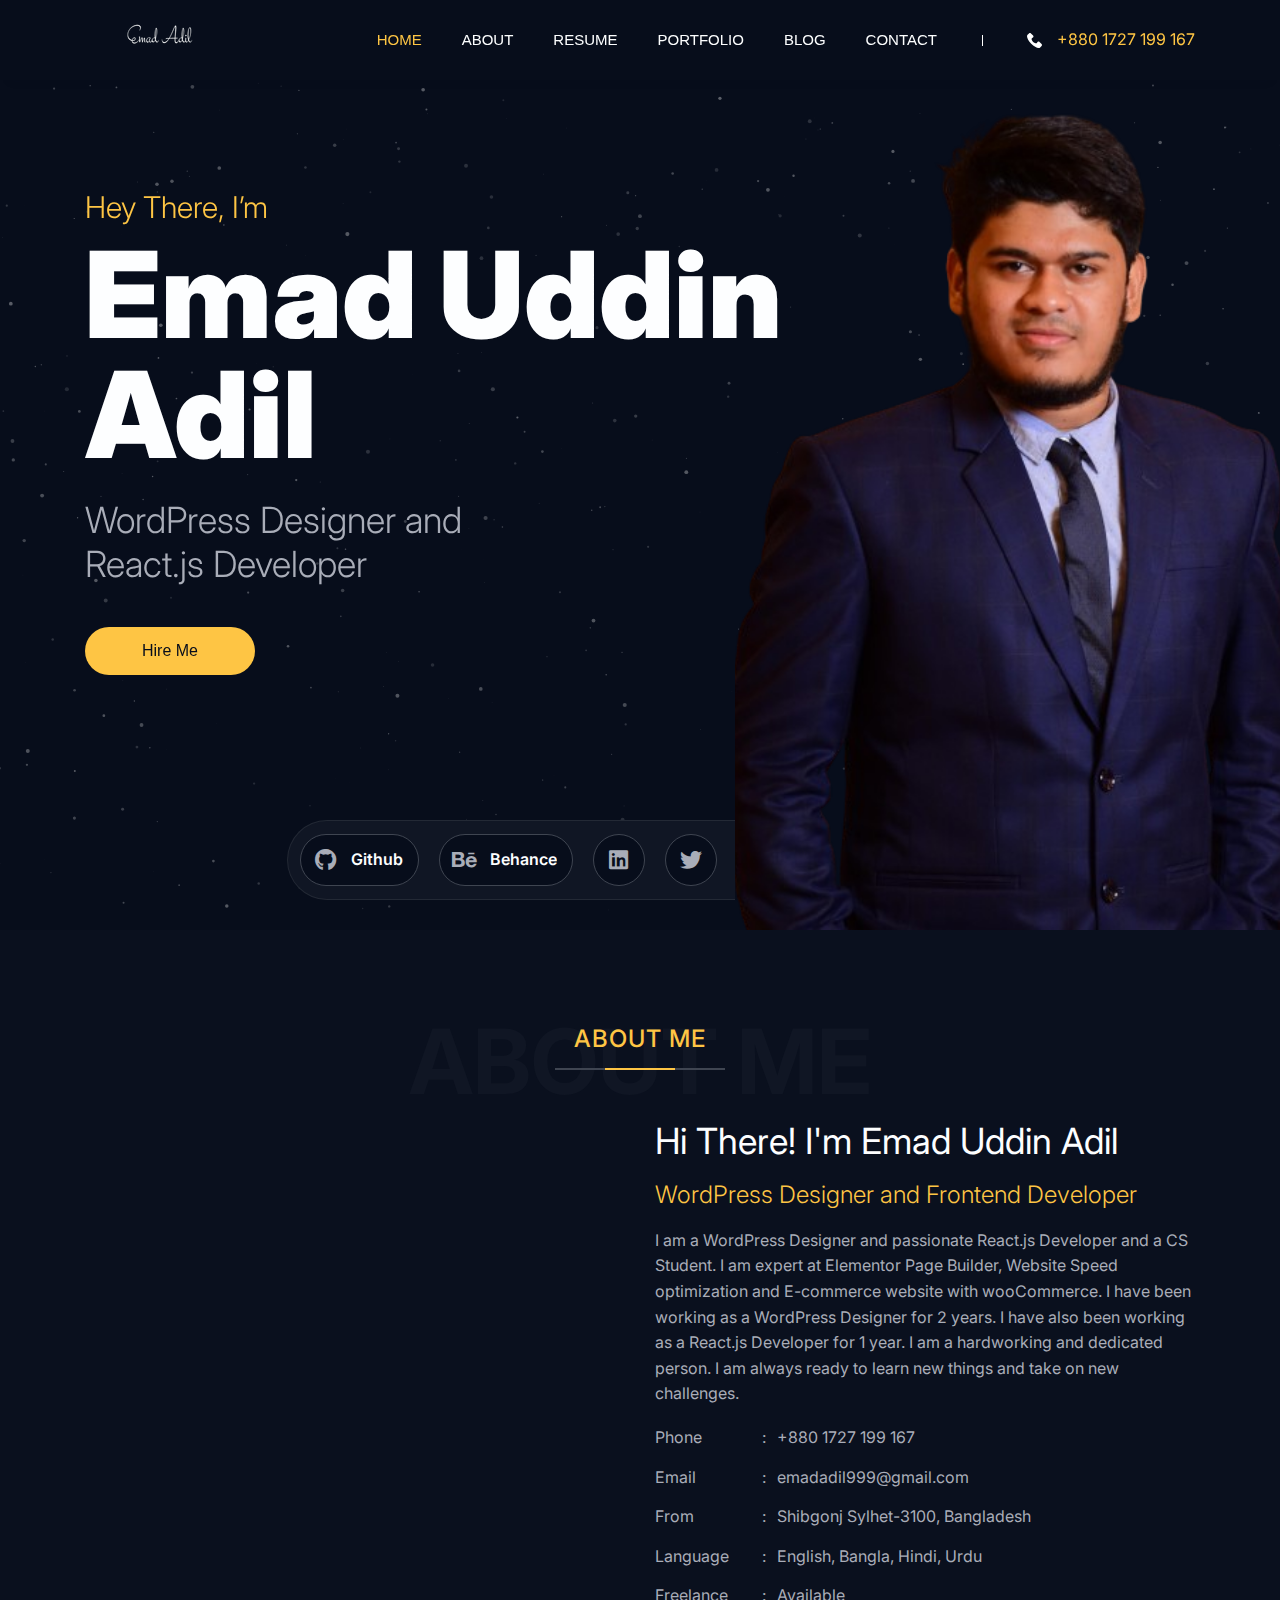
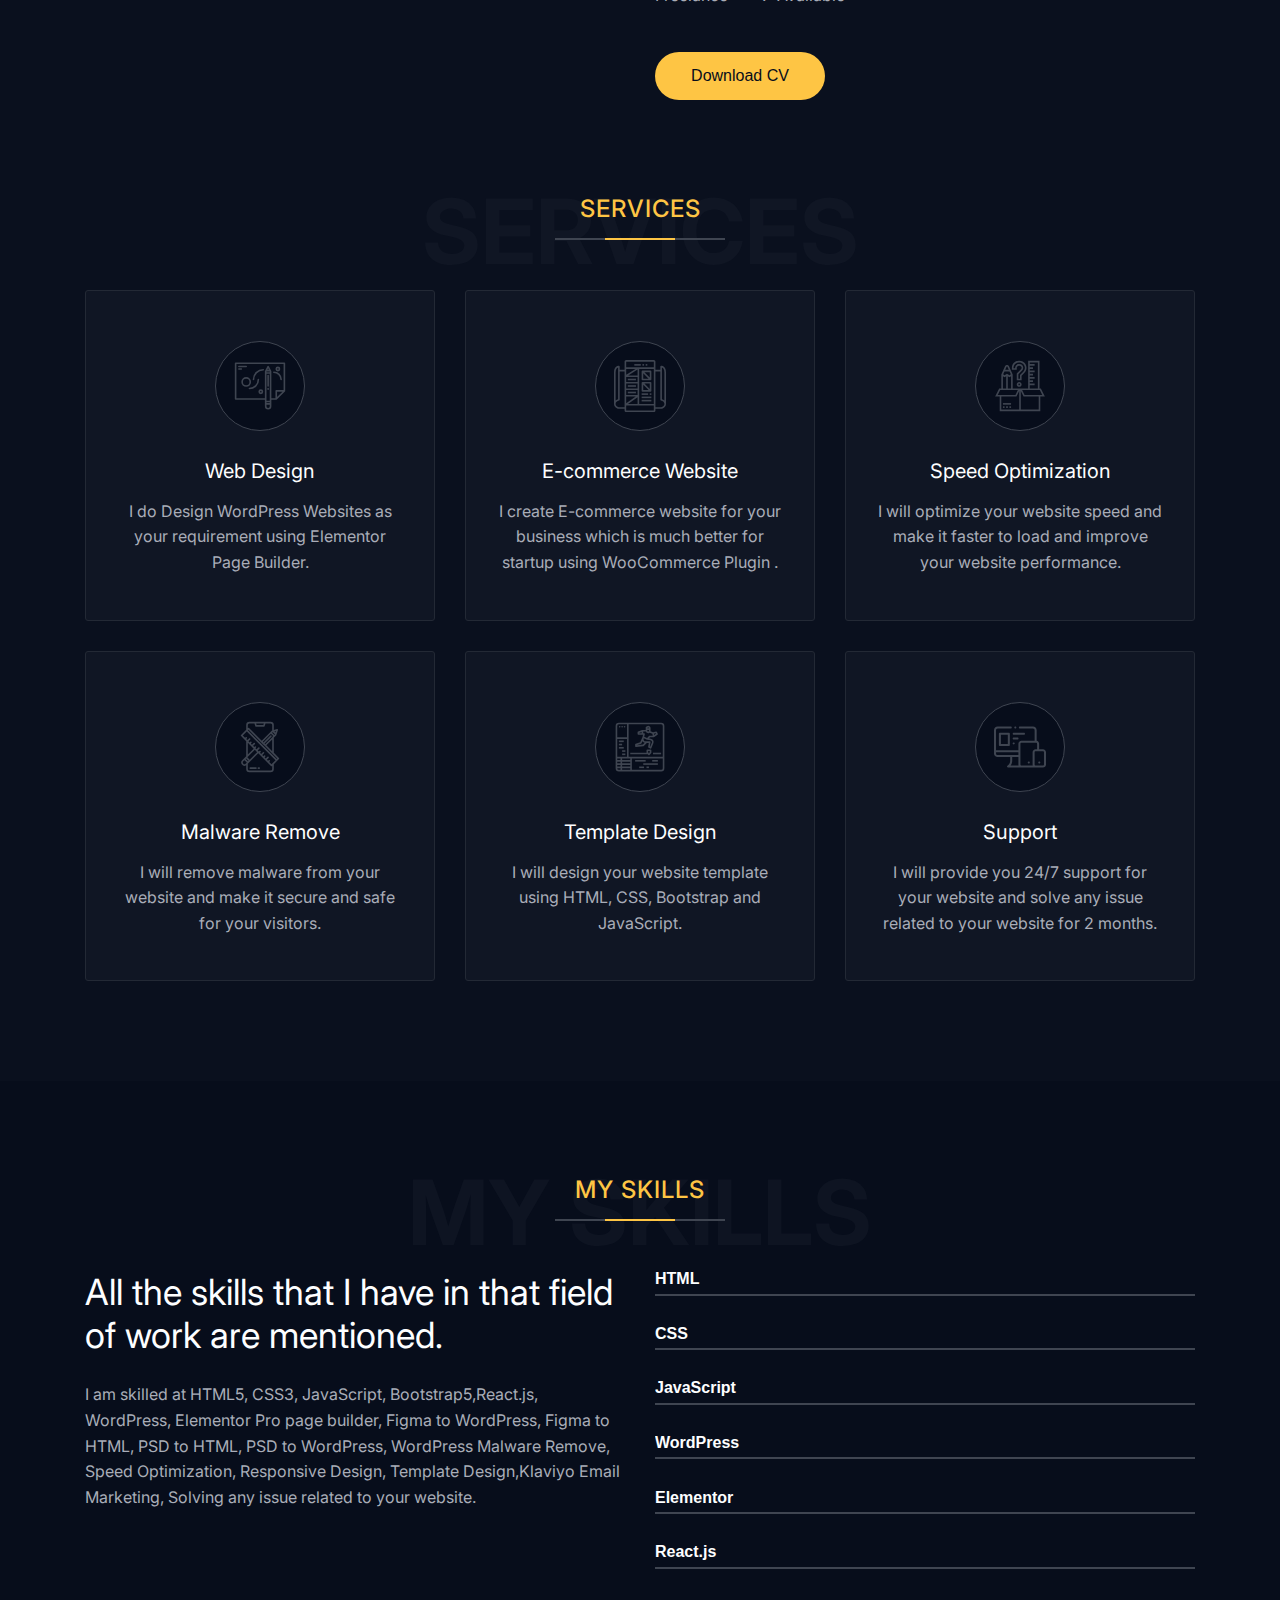
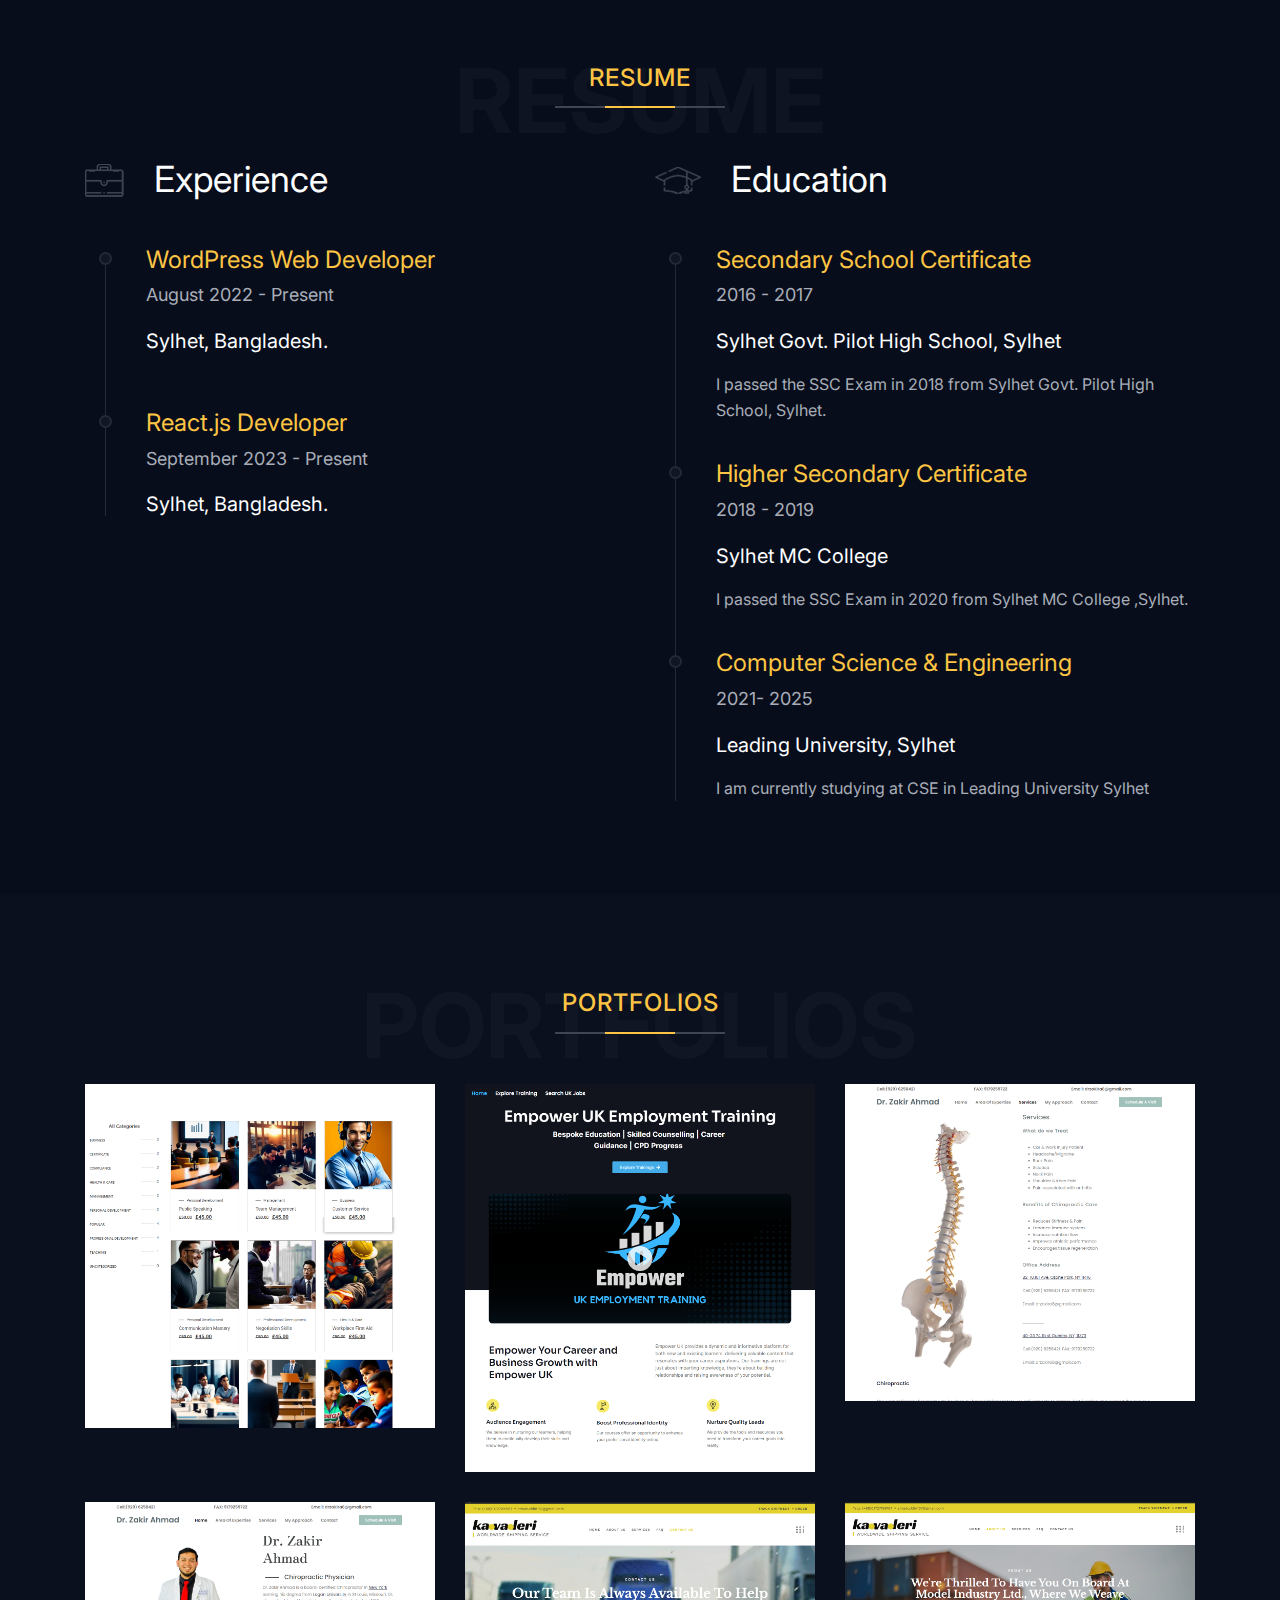
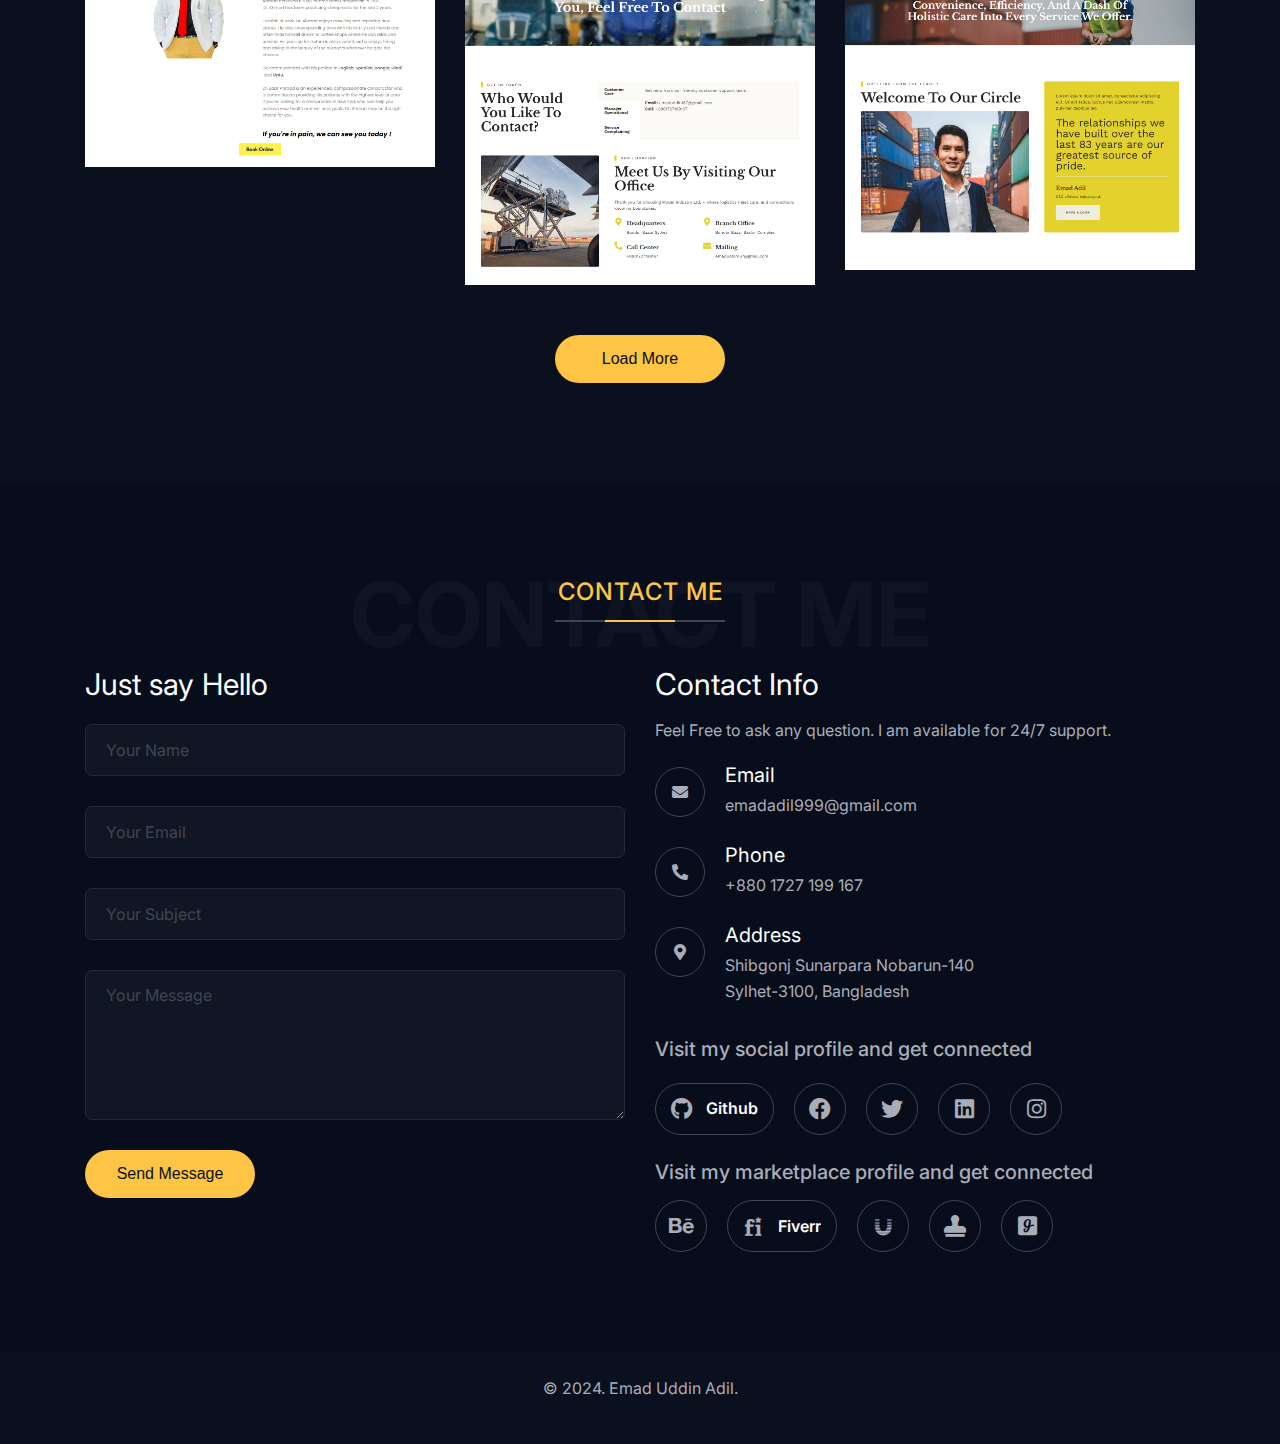
<file: index.html>
<!DOCTYPE html>
<html class="no-js" lang="en">
  <head>
    <!-- Meta Tags -->
    <meta charset="utf-8" />
    <meta http-equiv="x-ua-compatible" content="ie=edge" />
    <meta name="viewport" content="width=device-width, initial-scale=1" />
    <meta name="author" content="Laralink" />
    <!-- Page Title -->
    <title>EMAD UDDIN ADIL</title>
    <!-- Favicon Icon -->
    <link rel="icon" href="assets/img/favicon.png" />
    <!-- Stylesheets -->
    <link rel="stylesheet" href="assets/css/bootstrap.min.css" />
    <link rel="stylesheet" href="assets/css/fontawesome.css" />
    <link rel="stylesheet" href="assets/css/slick.css" />
    <link rel="stylesheet" href="assets/css/lightgallery.min.css" />
    <link rel="stylesheet" href="assets/css/animate.css" />
    <link rel="stylesheet" href="assets/css/style.css" />
  </head>

  <body id="home">
    <!-- Start Header Section -->
    <header class="st-site-header st-style1 st-sticky-header">
      <div class="st-main-header">
        <div class="container">
          <div class="st-main-header-in">
            <div class="st-main-header-left">
              <a class="st-site-branding" href="index.html"
                ><img src="assets/img/logo.png" alt="Davis"
              /></a>
            </div>
            <div class="st-main-header-right">
              <div class="st-nav">
                <ul class="st-nav-list st-onepage-nav">
                  <li><a href="#home" class="st-smooth-move">Home</a></li>
                  <li><a href="#about" class="st-smooth-move">About</a></li>
                  <li><a href="#resume" class="st-smooth-move">Resume</a></li>
                  <li>
                    <a href="#portfolio" class="st-smooth-move">Portfolio</a>
                  </li>
                  <li><a href="#" onclick="blogPageAlert()" class="st-smooth-move">Blog</a></li>
                  <li><a href="#contact" class="st-smooth-move">Contact</a></li>
                </ul>
                <div class="sp-phone">
                  <svg viewBox="0 0 513.64 513.64">
                    <g>
                      <g>
                        <path
                          d="M499.66,376.96l-71.68-71.68c-25.6-25.6-69.12-15.359-79.36,17.92c-7.68,23.041-33.28,35.841-56.32,30.72c-51.2-12.8-120.32-79.36-133.12-133.12c-7.68-23.041,7.68-48.641,30.72-56.32c33.28-10.24,43.52-53.76,17.92-79.36l-71.68-71.68c-20.48-17.92-51.2-17.92-69.12,0l-48.64,48.64c-48.64,51.2,5.12,186.88,125.44,307.2c120.32,120.32,256,176.641,307.2,125.44l48.64-48.64C517.581,425.6,517.581,394.88,499.66,376.96z"
                        />
                      </g>
                    </g>
                  </svg>
                  <div class="sp-phone-no">+880 1727 199 167</div>
                </div>
              </div>
            </div>
          </div>
        </div>
      </div>
    </header>
    <!-- End Header Section -->

    <!-- Start Hero Seciton -->
    <div class="st-height-b80 st-height-lg-b80"></div>
    <section class="st-hero-wrap st-parallax">
      <div class="st-hero st-style1 st-ripple-version">
        <div class="container">
          <div class="st-hero-text">
            <h3>Hey There, I’m</h3>
            <h1>Emad Uddin <br />Adil</h1>
            <h2>
              WordPress Designer and <br />
              React.js Developer
            </h2>
            <div class="st-hero-btn">
              <a
                href="#contact"
                class="st-btn st-style1 st-color1 st-smooth-move"
                >Hire me</a
              >
            </div>
          </div>
        </div>
      </div>
      <!-- Hero Image - Social Link Group -->
      <div class="st-hero-img st-to-right">
        <img
          class="wow fadeInRight"
          src="assets/img/section/EmadAdilbgremove.png"
          alt="Hero"
        />
        <div class="st-social-group wow fadeInLeft">
          <div class="st-social-link">
            <a
              href="https://github.com/EmadAA"
              target="_blank"
              class="st-social-btn active"
            >
              <span class="st-social-icon"><i class="fab fa-github"></i></span>
              <span class="st-icon-name">Github</span>
            </a>
            <a
              href="https://www.behance.net/emaduddinadil"
              target="_blank"
              class="st-social-btn active"
            >
              <span class="st-social-icon"><i class="fab fa-behance"></i></span>
              <span class="st-icon-name">Behance</span>
            </a>
            <a
              href="https://www.linkedin.com/in/emad-uddin-adil-430851214/"
              target="_blank"
              class="st-social-btn"
            >
              <span class="st-social-icon"
                ><i class="fab fa-linkedin"></i
              ></span>
              <span class="st-icon-name">LinkedIn</span>
            </a>
            <a
              href="https://twitter.com/EmadUddin_Adil"
              target="_blank"
              class="st-social-btn"
            >
              <span class="st-social-icon"><i class="fab fa-twitter"></i></span>
              <span class="st-icon-name">Twitter</span>
            </a>
            <!-- <a
              href="https://www.instagram.com/emad_uddin_adil/"
              target="_blank"
              class="st-social-btn"
            >
              <span class="st-social-icon"
                ><i class="fab fa-instagram"></i
              ></span>
              <span class="st-icon-name">Instagram</span>
            </a> -->
            
            
          </div>
        </div>
      </div>
      <div id="particles-js"></div>
    </section>
    <!-- End Hero Seciton -->

    <!-- Start About Seciton -->
    <section id="about" class="st-about-wrap">
      <div class="st-height-b100 st-height-lg-b80"></div>
      <div class="container">
        <div class="st-section-heading st-style1">
          <h4 class="st-section-heading-title">ABOUT ME</h4>
          <h2 class="st-section-heading-subtitle">ABOUT ME</h2>
        </div>
        <div class="st-height-b25 st-height-lg-b25"></div>
      </div>
      <div class="container">
        <div class="row">
          <div class="col-lg-6 wow fadeInLeft">
            <div class="st-about-img-wrap">
              <div
                class="st-about-img st-dynamic-bg st-bg"
                data-src="assets/img/section/about.png"
              ></div>
            </div>
            <div class="st-height-b0 st-height-lg-b30"></div>
          </div>
          <div class="col-lg-6">
            <div class="st-vertical-middle">
              <div class="st-vertical-middle-in">
                <div class="st-text-block st-style1">
                  <h2 class="st-text-block-title">
                    Hi There! I'm Emad Uddin Adil
                  </h2>
                  <h4 class="st-text-block-subtitle">
                    WordPress Designer and Frontend Developer
                  </h4>
                  <div class="st-text-block-text">
                    <p>
                      I am a WordPress Designer and passionate React.js
                      Developer and a CS Student. I am expert at Elementor Page
                      Builder, Website Speed optimization and E-commerce website
                      with wooCommerce. I have been working as a WordPress
                      Designer for 2 years. I have also been working as a
                      React.js Developer for 1 year. I am a hardworking and
                      dedicated person. I am always ready to learn new things
                      and take on new challenges.
                    </p>
                  </div>
                  <ul class="st-text-block-details st-mp0">
                    <!-- <li><span>Birthday</span> : <span>July 02, 2001</span></li> -->
                    <li><span>Phone</span> : <span>+880 1727 199 167</span></li>
                    <li>
                      <span>Email</span> : <span>emadadil999@gmail.com</span>
                    </li>
                    <li>
                      <span>From</span> :
                      <span
                        >Shibgonj Sylhet-3100, Bangladesh</span
                      >
                    </li>
                    <li>
                      <span>Language</span> :
                      <span>English, Bangla, Hindi, Urdu</span>
                    </li>
                    <li><span>Freelance</span> : <span>Available</span></li>
                  </ul>
                  <div class="st-text-block-btn">
                    <a href="assets/files/Emad Uddin_Adil.pdf" download="Emad  Uddin Adil" class="st-btn st-style1 st-color1"
                      >Download CV</a
                    >
                  </div>
                </div>
              </div>
            </div>
          </div>
        </div>
      </div>
    </section>
    <!-- End About Seciton -->

    <!-- Start Service Seciton -->
    <section>
      <div class="st-height-b100 st-height-lg-b80"></div>
      <div class="container">
        <div class="st-section-heading st-style1">
          <h4 class="st-section-heading-title">SERVICES</h4>
          <h2 class="st-section-heading-subtitle">SERVICES</h2>
        </div>
        <div class="st-height-b25 st-height-lg-b25"></div>
      </div>

      <!-- Iconbox Container -->

      <div class="container">
        <div class="row">
          <div class="col-lg-4 col-md-6">
            <div class="st-iconbox st-style1">
              <div class="st-iconbox-icon">
                <svg viewBox="0 0 512 512">
                  <g>
                    <path
                      d="m336 144a8 8 0 0 0 -8 8v104a8 8 0 0 0 16 0v-104a8 8 0 0 0 -8-8z"
                    />
                    <path
                      d="m336 272a8 8 0 0 0 -8 8v8a8 8 0 0 0 16 0v-8a8 8 0 0 0 -8-8z"
                    />
                    <path
                      d="m496 24h-480a8 8 0 0 0 -8 8v352a8 8 0 0 0 8 8h288v64a32 32 0 0 0 64 0v-64h48a8.008 8.008 0 0 0 5.66-2.34l80-80a8.008 8.008 0 0 0 2.34-5.66v-272a8 8 0 0 0 -8-8zm-144 432a16 16 0 0 1 -32 0v-16h32zm0-32h-32v-8h32zm0-24h-32v-264h32zm0-280h-32v-6.11l.94-1.89h30.12l.94 1.89zm-23.06-24 7.06-14.11 7.06 14.11zm95.06 268.69v-52.69h52.69zm64-68.69h-72a8 8 0 0 0 -8 8v72h-40v-264a8.081 8.081 0 0 0 -.84-3.58l-24-48a8.009 8.009 0 0 0 -14.32 0l-24 48a8.081 8.081 0 0 0 -.84 3.58v264h-280v-336h464z"
                    />
                    <path d="m48 72h72a8 8 0 0 0 0-16h-72a8 8 0 0 0 0 16z" />
                    <path
                      d="m80 88a8 8 0 0 0 -8-8h-24a8 8 0 0 0 0 16h24a8 8 0 0 0 8-8z"
                    />
                    <path
                      d="m288 88a104.118 104.118 0 0 0 -104 104 8 8 0 0 0 16 0 88.1 88.1 0 0 1 88-88 8 8 0 0 0 0-16z"
                    />
                    <path
                      d="m240 184a8 8 0 0 0 -8 8 80.091 80.091 0 0 1 -80 80 8 8 0 0 0 0 16 96.108 96.108 0 0 0 96-96 8 8 0 0 0 -8-8z"
                    />
                    <path
                      d="m456 192a8 8 0 0 0 16 0 80.091 80.091 0 0 0 -80-80 8 8 0 0 0 0 16 64.072 64.072 0 0 1 64 64z"
                    />
                    <path
                      d="m168 216a48 48 0 1 0 -48 48 48.053 48.053 0 0 0 48-48zm-48 32a32 32 0 1 1 32-32 32.036 32.036 0 0 1 -32 32z"
                    />
                    <path
                      d="m264 288a24 24 0 1 0 24 24 24.028 24.028 0 0 0 -24-24zm0 32a8 8 0 1 1 8-8 8.009 8.009 0 0 1 -8 8z"
                    />
                    <path
                      d="m432 112a24 24 0 1 0 -24-24 24.028 24.028 0 0 0 24 24zm0-32a8 8 0 1 1 -8 8 8.009 8.009 0 0 1 8-8z"
                    />
                  </g>
                </svg>
              </div>
              <h2 class="st-iconbox-title">Web Design</h2>
              <div class="st-iconbox-text">
                I do Design WordPress Websites as your requirement using
                Elementor Page Builder.
              </div>
            </div>
            <div class="st-height-b30 st-height-lg-b30"></div>
          </div>
          <!-- .col -->
          <div class="col-lg-4 col-md-6">
            <div class="st-iconbox st-style1">
              <div class="st-iconbox-icon">
                <svg viewBox="0 0 512 512">
                  <g>
                    <g>
                      <path
                        d="M360,104h-80c-4.418,0-8,3.582-8,8v80c0,4.418,3.582,8,8,8h80c4.418,0,8-3.582,8-8v-80C368,107.582,364.418,104,360,104z
                  M288,184v-52.693L340.693,184H288z M352,172.68L299.32,120H352V172.68z"
                      />
                    </g>
                  </g>
                  <g>
                    <g>
                      <path
                        d="M360,216h-80c-4.418,0-8,3.582-8,8v80c0,4.418,3.582,8,8,8h80c4.418,0,8-3.582,8-8v-80C368,219.582,364.418,216,360,216z
                  M288,296v-52.685L340.685,296H288z M352,284.688L299.312,232H352V284.688z"
                      />
                    </g>
                  </g>
                  <g>
                    <g>
                      <rect x="272" y="328" width="64" height="16" />
                    </g>
                  </g>
                  <g>
                    <g>
                      <rect x="352" y="328" width="16" height="16" />
                    </g>
                  </g>
                  <g>
                    <g>
                      <rect x="272" y="360" width="96" height="16" />
                    </g>
                  </g>
                  <g>
                    <g>
                      <rect x="272" y="392" width="96" height="16" />
                    </g>
                  </g>
                  <g>
                    <g>
                      <rect x="136" y="184" width="80" height="16" />
                    </g>
                  </g>
                  <g>
                    <g>
                      <rect x="136" y="248" width="80" height="16" />
                    </g>
                  </g>
                  <g>
                    <g>
                      <rect x="136" y="312" width="80" height="16" />
                    </g>
                  </g>
                  <g>
                    <g>
                      <path
                        d="M464,56c-4.418,0-8,3.582-8,8v32h-48V16c0-8.837-7.163-16-16-16H120c-8.837,0-16,7.163-16,16v80H56V64
                 c0-4.418-3.582-8-8-8c-0.48,0-48,0.728-48,64v312c0,30.504,30.4,44.632,46.4,47.84c0.526,0.111,1.062,0.165,1.6,0.16h56v16
                 c0,8.837,7.163,16,16,16h272c8.837,0,16-7.163,16-16v-16h56c0.538,0.005,1.074-0.049,1.6-0.16c16-3.208,46.4-17.336,46.4-47.84
                 V120C512,56.728,464.48,56,464,56z M16,120c0-32.64,14.4-43.088,24-46.4v312.232c-8.773,2.722-16.927,7.139-24,13V120z M104,464
                 H48.88C44.104,462.856,16,455.128,16,432c0-24.96,32.248-31.88,33.6-32.16c3.725-0.76,6.401-4.038,6.4-7.84V112h48V464z M120,88
                 h92.12L120,145.543V88z M232,94.447V152h-92.136L232,94.447z M120,168h112v48H120V168z M120,232h112v48H120V232z M120,296h112v48
                 H120V296z M120,360h94.186L120,424.724V360z M232,367.172V432h-94.337L232,367.172z M392,496H120v-48h272V496z M392,432H248V88
                 h144V432z M392,72H120V16h272V72z M463.136,464H408V112h48v280c-0.001,3.802,2.675,7.08,6.4,7.84
                 c0.368,0.072,33.6,7.008,33.6,32.16C496,455.256,468.072,462.84,463.136,464z M496,398.832c-7.073-5.861-15.227-10.278-24-13V73.6
                 c9.496,3.32,24,13.776,24,46.4V398.832z"
                      />
                    </g>
                  </g>
                  <g>
                    <g>
                      <rect x="200" y="40" width="64" height="16" />
                    </g>
                  </g>
                  <g>
                    <g>
                      <rect x="280" y="40" width="16" height="16" />
                    </g>
                  </g>
                  <g>
                    <g>
                      <rect x="312" y="40" width="16" height="16" />
                    </g>
                  </g>
                </svg>
              </div>
              <h2 class="st-iconbox-title">E-commerce Website</h2>
              <div class="st-iconbox-text">
                I create E-commerce website for your business which is much
                better for startup using WooCommerce Plugin .
              </div>
            </div>
            <div class="st-height-b30 st-height-lg-b30"></div>
          </div>
          <!-- .col -->
          <div class="col-lg-4 col-md-6">
            <div class="st-iconbox st-style1">
              <div class="st-iconbox-icon">
                <svg viewBox="0 0 64 64">
                  <path
                    d="m62.618 45-5-10h-1.618v-34h-14v34h-19v-17.217l-4.676-10.286c-.413-.909-1.325-1.497-2.324-1.497s-1.911.588-2.324 1.496l-4.676 10.287v17.217h-2.618l-5 10h5.618v18h50v-18zm-18.618-14h6v-2h-6v-2h4v-2h-4v-2h6v-2h-6v-2h4v-2h-4v-2h6v-2h-6v-2h4v-2h-4v-2h6v-2h-6v-2h10v32h-10zm12.382 6 3 6h-21.764l-3-6zm-39.387-2v-15.132l2.002 1.333 2.003-1.334v15.133zm3.743-17.361-1.741 1.159-3.002-2.001-2.998 2-1.735-1.158 1.654-3.639h6.167zm-5.242-9.316c.18-.393.828-.394 1.008.001l1.67 3.676h-4.349zm-4.496 11.547 1.997 1.333 1.998-1.333v15.13h-3.995zm-3.382 17.13h21.764l-3 6h-21.764zm1.382 8h18.618l3.382-6.764v22.764h-22zm46 16h-22v-22.764l3.382 6.764h18.618z"
                  />
                  <path d="m19 57h2v2h-2z" />
                  <path d="m11 57h2v2h-2z" />
                  <path d="m15 57h2v2h-2z" />
                  <path d="m11 53h10v2h-10z" />
                  <path
                    d="m28 9.657c0-1.465 1.192-2.657 2.657-2.657h.686c1.465 0 2.657 1.192 2.657 2.657 0 .709-.276 1.376-.778 1.879l-5.222 5.222v8.242h6v-5.758l3.464-3.464c1.636-1.635 2.536-3.809 2.536-6.121 0-4.773-3.884-8.657-8.657-8.657h-.686c-4.773 0-8.657 3.884-8.657 8.657v2.343h6zm-2 0v.343h-2v-.343c0-3.671 2.986-6.657 6.657-6.657h.686c3.671 0 6.657 2.986 6.657 6.657 0 1.777-.692 3.449-1.95 4.707l-4.05 4.05v4.586h-2v-5.414l4.637-4.636c.879-.881 1.363-2.051 1.363-3.293 0-2.568-2.089-4.657-4.657-4.657h-.686c-2.568 0-4.657 2.089-4.657 4.657z"
                  />
                  <path
                    d="m28 30c0 1.654 1.346 3 3 3s3-1.346 3-3-1.346-3-3-3-3 1.346-3 3zm4 0c0 .552-.448 1-1 1s-1-.448-1-1 .448-1 1-1 1 .448 1 1z"
                  />
                </svg>
              </div>
              <h2 class="st-iconbox-title">Speed Optimization</h2>
              <div class="st-iconbox-text">
                I will optimize your website speed and make it faster to load
                and improve your website performance.
              </div>
            </div>
            <div class="st-height-b30 st-height-lg-b30"></div>
          </div>
          <!-- .col -->
          <div class="col-lg-4 col-md-6">
            <div class="st-iconbox st-style1">
              <div class="st-iconbox-icon">
                <svg viewBox="0 0 512 512">
                  <g>
                    <path d="M216,456H160a8,8,0,0,0,0,16h56a8,8,0,0,0,0-16Z" />
                    <path d="M248,456h-8a8,8,0,0,0,0,16h8a8,8,0,0,0,0-16Z" />
                    <path
                      d="M442.68,363.48,392,312.8V165.27l22.4-22.4a7.953,7.953,0,0,0,1.93-3.13L433.3,88.82A8,8,0,0,0,423.18,78.7L392,89.09V40A32.042,32.042,0,0,0,360,8H152a32.042,32.042,0,0,0-32,32V86.53L69.32,137.21a8,8,0,0,0,0,11.31L120,199.2V346.74L80.63,386.11A32.005,32.005,0,0,0,120,436.01V472a32.042,32.042,0,0,0,32,32H360a32.042,32.042,0,0,0,32-32V425.47l50.68-50.68A8,8,0,0,0,442.68,363.48ZM413.06,98.94l-4.99,14.97-9.98-9.98Zm-31.95,10.64,21.31,21.31-.67,2-4.32,4.32-22.64-22.64,4.32-4.32ZM306.92,227.72l-5.66-5.66,67.88-67.88a8,8,0,1,0-11.32-11.32l-67.88,67.88-5.66-5.65,79.2-79.2,22.63,22.64-7.74,7.74-.05.05ZM376,181.27V296.8l-57.76-57.76ZM293.44,24l-4.5,16H222.25l-4-16ZM136,40a16.021,16.021,0,0,1,16-16h49.75l6.49,25.94A8,8,0,0,0,216,56h79a8,8,0,0,0,7.7-5.83L310.06,24H360a16.021,16.021,0,0,1,16,16V94.42l-3.74,1.25a7.953,7.953,0,0,0-3.13,1.93l-96.16,96.17L148.52,69.32a8,8,0,0,0-11.31,0L136,70.53ZM114.59,420.05a16.005,16.005,0,1,1-22.64-22.63l11.31-11.32,22.64,22.64Zm-.01-45.26,5.66-5.65,22.62,22.62-5.65,5.66Zm90.51-90.5,22.63,22.63-73.54,73.54-22.63-22.64ZM136,330.74V215.2l57.77,57.77ZM376,472a16.021,16.021,0,0,1-16,16H152a16.021,16.021,0,0,1-16-16V421.26L239.04,318.24,363.48,442.68a8,8,0,0,0,11.31,0l1.21-1.21Zm-6.86-46.29-22.63-22.63,5.66-5.66a8,8,0,0,0-11.32-11.31l-5.65,5.65-11.32-11.31,16.97-16.97a8,8,0,0,0-11.31-11.31l-16.97,16.97-11.32-11.32,5.66-5.65a8,8,0,0,0-11.31-11.32l-5.66,5.66L278.63,335.2l16.97-16.97a8,8,0,0,0-11.32-11.32l-16.97,16.97L256,312.57l5.66-5.66a8,8,0,1,0-11.32-11.31l-5.65,5.65a.035.035,0,0,1-.02-.01l-11.3-11.3,16.97-16.97a8,8,0,0,0-11.31-11.31l-16.97,16.97-11.29-11.29c-.01-.01-.01-.02-.02-.03l5.65-5.65a8,8,0,1,0-11.31-11.32L199.43,256l-11.31-11.31,16.97-16.97a8,8,0,0,0-11.32-11.32L176.8,233.37l-11.31-11.31,5.66-5.66a8,8,0,0,0-11.32-11.31l-5.65,5.66-11.32-11.32,16.97-16.97a8,8,0,0,0-11.31-11.31l-16.97,16.97L120.24,176.8l5.65-5.65a8,8,0,0,0-11.31-11.32l-5.66,5.66L86.29,142.86l39.6-39.59L408.73,386.11Zm50.91-50.92L137.21,91.95l5.65-5.66L267.29,210.72c.01.01.01.02.02.03s.02.01.03.02l16.93,16.94c.01,0,.01,0,.01.01s.01,0,.01.01l16.95,16.94c.01.01.01.02.02.03s.02.01.03.02l77.02,77.02a.234.234,0,0,0,.07.07l47.33,47.33Z"
                    />
                  </g>
                </svg>
              </div>
              <h2 class="st-iconbox-title">Malware Remove</h2>
              <div class="st-iconbox-text">
                I will remove malware from your website and make it secure and
                safe for your visitors.
              </div>
            </div>
            <div class="st-height-b0 st-height-lg-b30"></div>
          </div>
          <!-- .col -->
          <div class="col-lg-4 col-md-6">
            <div class="st-iconbox st-style1">
              <div class="st-iconbox-icon">
                <svg viewBox="0 0 512 512">
                  <path
                    d="m48 496h416a32.036 32.036 0 0 0 32-32v-416a32.036 32.036 0 0 0 -32-32h-416a32.036 32.036 0 0 0 -32 32v416a32.036 32.036 0 0 0 32 32zm-16-32h32v16h-16a16.01833 16.01833 0 0 1 -16-16zm128-48h-80v-16h80zm0 16v16h-80v-16zm0 32v16h-80v-16zm0-80h-80v-16h80zm-32-32h-96v-176h96zm-64 16v16h-32v-16zm0 32v16h-32v-16zm0 32v16h-32v-16zm400 48h-288v-112h304v96a16.01833 16.01833 0 0 1 -16 16zm16-432v304h-336v-320h320a16.01833 16.01833 0 0 1 16 16zm-432-16h80v128h-96v-112a16.01833 16.01833 0 0 1 16-16z"
                  />
                  <path d="m208 384h104v16h-104z" />
                  <path d="m288 416h144v16h-144z" />
                  <path d="m248 448h48v16h-48z" />
                  <path d="m320 448h24v16h-24z" />
                  <path d="m376 384h56v16h-56z" />
                  <circle cx="56" cy="56" r="8" />
                  <circle cx="80" cy="56" r="8" />
                  <circle cx="104" cy="56" r="8" />
                  <path d="m384 312h80v16h-80z" />
                  <path
                    d="m332.68652 328 5.65674 5.65674a7.99945 7.99945 0 0 0 11.31348 0l16-16a7.99877 7.99877 0 0 0 2.34326-5.65674v-24a7.99977 7.99977 0 0 0 -8-8h-32a7.99977 7.99977 0 0 0 -8 8v24h-160v16zm3.31348-32h16v12.68652l-8 8-8-8z"
                  />
                  <path d="m48 192h48v16h-48z" />
                  <path d="m48 224h32v16h-32z" />
                  <path d="m48 256h48v16h-48z" />
                  <path d="m80 288h32v16h-32z" />
                  <path d="m80 320h32v16h-32z" />
                  <path
                    d="m210.66455 253.96094a8.00168 8.00168 0 0 0 6.21875 1.99023l72-8a7.99845 7.99845 0 0 0 4.77344-2.29443l29.65674-29.65674h19.24267l-6.44726 38.68457a7.99969 7.99969 0 0 0 4.31347 8.4707l16 8a8 8 0 0 0 10.93067-4.0039l20.14258-46.99951a33.75475 33.75475 0 0 0 -25.47608-46.59229l-17.37036-2.895 10.66483-10.66457h36.686a7.99948 7.99948 0 0 0 4.7998-1.6001l32-24a7.9996 7.9996 0 0 0 2.35547-9.97754l-8-16a7.99877 7.99877 0 0 0 -9.0957-4.18359l-29.49023 7.37256-25.2182-10.08716a23.96392 23.96392 0 0 0 .64886-5.52417v-27.05566a20.94358 20.94358 0 0 0 -30.31055-18.73291l-13.26709 6.6333a7.99924 7.99924 0 0 0 -4.42236 7.15527v24h-32a8.00164 8.00164 0 0 0 -2.97119.57227l-40 16a7.99975 7.99975 0 0 0 -5.02881 7.42773v16a7.99977 7.99977 0 0 0 8 8h45.75391l-5.36005 21.43921-22.33186 52.10718-44.5918 14.86425a8.00011 8.00011 0 0 0 -5.4702 7.58936v16a8.00089 8.00089 0 0 0 2.66455 5.96094zm162.64945-52.72022a17.73543 17.73543 0 0 1 -.52441 12.60791l-16.80078 39.20166-3.12647-1.56347 7.02881-42.17139a8.00034 8.00034 0 0 0 -7.89115-9.31543h-40.92871a20.1611 20.1611 0 0 1 -19.12647-26.53662l.96155-2.88464 32.12244 12.849a7.986 7.986 0 0 0 1.65729.45722l-.001.00616 32.7041 5.45069a17.7145 17.7145 0 0 1 13.9248 11.89891zm-21.314-57.24072a7.99877 7.99877 0 0 0 -5.65674 2.34326l-20.27 20.26953-28.61865-11.44726 6.30664-25.2251a8.0001 8.0001 0 0 0 -7.76125-9.94043h-8v-16h25.3761a23.97964 23.97964 0 0 0 37.033 11.17987l26.82165 10.72864 4.52291 18.09149zm-8-48a8 8 0 0 1 -16 0v-8h16zm69.85889 29.606-17.01984 12.76489-3.13751-12.55 18.01282-4.50348zm-77.01319-61.084a4.94339 4.94339 0 0 1 7.1543 4.42234v3.05566h-16v-3.05566zm-88.8457 52.8945 24-9.60022v12.18372h-24zm-24 120.34961 42.52979-14.17675a7.99955 7.99955 0 0 0 4.82324-4.438l8.81164-20.56055c.26654.43829.53235.877.81873 1.30664a36.07631 36.07631 0 0 0 20.894 14.91168l-17.54974 17.54975-60.32766 6.70312z"
                  />
                </svg>
              </div>
              <h2 class="st-iconbox-title">Template Design</h2>
              <div class="st-iconbox-text">
                I will design your website template using HTML, CSS, Bootstrap
                and JavaScript.
              </div>
            </div>
            <div class="st-height-b0 st-height-lg-b30"></div>
          </div>
          <!-- .col -->
          <div class="col-lg-4 col-md-6">
            <div class="st-iconbox st-style1">
              <div class="st-iconbox-icon">
                <svg viewBox="0 0 512 512">
                  <g id="XMLID_1568_">
                    <g id="XMLID_652_">
                      <path
                        id="XMLID_676_"
                        d="m482 278h-37.673v-54c0-14.602-10.489-26.795-24.327-29.455v-104.529c0-19.859-16.157-36.016-36.017-36.016h-128.983c-5.522 0-10 4.477-10 10s4.478 10 10 10h128.983c8.832 0 16.017 7.185 16.017 16.016v103.984h-129.667c-16.542 0-30 13.458-30 30v63.228h-220.333v-197.212c0-8.831 7.185-16.016 16.017-16.016h128.983c5.522 0 10-4.477 10-10s-4.478-10-10-10h-128.983c-19.86 0-36.017 16.157-36.017 36.016v229.268c0 19.859 16.157 36.017 36.017 36.017h123.33v36.063c0 19.688-9.953 37.694-26.624 48.168-3.774 2.371-5.523 6.953-4.29 11.235 1.233 4.283 5.152 7.232 9.609 7.232h343.958c16.542 0 30-13.458 30-30v-119.999c0-16.542-13.458-30-30-30zm-211.667-64h143.994c5.514 0 10 4.486 10 10v54h-14.327c-16.542 0-30 13.458-30 30v120c0 3.506.61 6.87 1.72 10h-111.387c-5.514 0-10-4.486-10-10v-204c0-5.514 4.486-10 10-10zm-250.333 105.284v-12.057h220.333v28.073h-70.986-133.33c-8.832.001-16.017-7.184-16.017-16.016zm159.347 72.08v-36.063h60.986v72.699c0 3.506.61 6.87 1.72 10h-78.402c10.071-13.169 15.696-29.427 15.696-46.636zm312.653 36.636c0 5.514-4.486 10-10 10h-72c-5.514 0-10-4.486-10-10v-120c0-5.514 4.486-10 10-10h72c5.514 0 10 4.486 10 10z"
                      />
                      <path
                        id="XMLID_1626_"
                        d="m58 114.614c-5.522 0-10 4.477-10 10v112c0 5.523 4.478 10 10 10h88c5.522 0 10-4.477 10-10v-112c0-5.523-4.478-10-10-10zm78 112h-68v-92h68z"
                      />
                      <path
                        id="XMLID_1627_"
                        d="m194 134.614h101c5.522 0 10-4.477 10-10s-4.478-10-10-10h-101c-5.522 0-10 4.477-10 10s4.478 10 10 10z"
                      />
                      <path
                        id="XMLID_1628_"
                        d="m194 230.61c2.63 0 5.21-1.06 7.069-2.92 1.86-1.87 2.931-4.44 2.931-7.08 0-2.63-1.07-5.21-2.931-7.07-1.859-1.86-4.439-2.93-7.069-2.93s-5.21 1.07-7.07 2.93-2.93 4.44-2.93 7.07 1.069 5.21 2.93 7.08c1.86 1.86 4.44 2.92 7.07 2.92z"
                      />
                      <path
                        id="XMLID_1639_"
                        d="m194 182.614h37.5c5.522 0 10-4.477 10-10s-4.478-10-10-10h-37.5c-5.522 0-10 4.477-10 10s4.478 10 10 10z"
                      />
                      <path
                        id="XMLID_1674_"
                        d="m446 398c-2.63 0-5.21 1.069-7.07 2.93s-2.93 4.44-2.93 7.07 1.069 5.21 2.93 7.069c1.86 1.86 4.44 2.931 7.07 2.931s5.21-1.07 7.069-2.931c1.861-1.859 2.931-4.439 2.931-7.069s-1.07-5.21-2.931-7.07c-1.859-1.861-4.439-2.93-7.069-2.93z"
                      />
                      <path
                        id="XMLID_1677_"
                        d="m342.33 418c2.63 0 5.21-1.07 7.069-2.931 1.86-1.859 2.931-4.439 2.931-7.069s-1.07-5.21-2.931-7.07c-1.859-1.86-4.439-2.93-7.069-2.93s-5.21 1.069-7.07 2.93-2.93 4.44-2.93 7.07 1.069 5.21 2.93 7.069c1.86 1.861 4.44 2.931 7.07 2.931z"
                      />
                      <path
                        id="XMLID_1681_"
                        d="m210 74c2.63 0 5.21-1.07 7.069-2.93 1.861-1.86 2.931-4.44 2.931-7.07s-1.07-5.21-2.931-7.07c-1.859-1.86-4.439-2.93-7.069-2.93s-5.21 1.07-7.07 2.93-2.93 4.44-2.93 7.07 1.069 5.21 2.93 7.07 4.44 2.93 7.07 2.93z"
                      />
                    </g>
                  </g>
                </svg>
              </div>
              <h2 class="st-iconbox-title">Support</h2>
              <div class="st-iconbox-text">
                I will provide you 24/7 support for your website and solve any
                issue related to your website for 2 months.
              </div>
            </div>
            <div class="st-height-b0 st-height-lg-b30"></div>
          </div>
          <!-- .col -->
        </div>
      </div>
      <div class="st-height-b100 st-height-lg-b80"></div>
    </section>
    <!-- End Service Seciton -->

    <!-- Start Skill Seciton -->
    <section class="st-dark-bg">
      <div class="st-height-b100 st-height-lg-b80"></div>
      <div class="container">
        <div class="st-section-heading st-style1">
          <h4 class="st-section-heading-title">MY SKILLS</h4>
          <h2 class="st-section-heading-subtitle">MY SKILLS</h2>
        </div>
        <div class="st-height-b25 st-height-lg-b25"></div>
      </div>

      <div class="container">
        <div class="row">
          <div class="col-lg-6">
            <div class="st-skill-wrap">
              <div class="st-skill-heading">
                <h2 class="st-skill-title">
                  All the skills that I have in that field of work are
                  mentioned.
                </h2>
                <div class="st-skill-subtitle">
                  I am skilled at HTML5, CSS3, JavaScript, Bootstrap5,React.js,
                  WordPress, Elementor Pro page builder, Figma to WordPress, Figma
                  to HTML, PSD to HTML, PSD to WordPress, WordPress Malware
                  Remove, Speed Optimization, Responsive Design, Template
                  Design,Klaviyo Email Marketing, Solving any issue related to your website.
                </div>
              </div>
              <!-- .st-skill-heading -->
            </div>
          </div>

          <!-- Progressbar -->

          <div class="col-lg-6">
            <div class="st-height-b0 st-height-lg-b30"></div>
            <div class="st-progressbar-wrap">
              <div class="st-single-progressbar">
                <div class="st-progressbar-heading">
                  <h3 class="st-progressbar-title">HTML</h3>
                  <div
                    class="st-progressbar-percentage wow fadeInLeft"
                    data-wow-duration="1.5s"
                    data-wow-delay="0.5s"
                  >
                    90%
                  </div>
                </div>
                <div class="st-progressbar" data-progress="90">
                  <div class="st-progressbar-in wow fadeInLeft"></div>
                </div>
              </div>
              <!-- .st-single-progressbar -->
              <div class="st-height-b30 st-height-lg-b20"></div>
              <div class="st-single-progressbar">
                <div class="st-progressbar-heading">
                  <h3 class="st-progressbar-title">CSS</h3>
                  <div
                    class="st-progressbar-percentage wow fadeInLeft"
                    data-wow-duration="1.5s"
                    data-wow-delay="0.5s"
                  >
                    75%
                  </div>
                </div>
                <div class="st-progressbar" data-progress="75">
                  <div class="st-progressbar-in wow fadeInLeft"></div>
                </div>
              </div>
              <!-- .st-single-progressbar -->
              <div class="st-height-b30 st-height-lg-b20"></div>
              <div class="st-single-progressbar">
                <div class="st-progressbar-heading">
                  <h3 class="st-progressbar-title">JavaScript</h3>
                  <div
                    class="st-progressbar-percentage wow fadeInLeft"
                    data-wow-duration="1.5s"
                    data-wow-delay="0.5s"
                  >
                    70%
                  </div>
                </div>
                <div class="st-progressbar" data-progress="70">
                  <div class="st-progressbar-in wow fadeInLeft"></div>
                </div>
              </div>
              <!-- .st-single-progressbar -->
              <div class="st-height-b30 st-height-lg-b20"></div>
              <div class="st-single-progressbar">
                <div class="st-progressbar-heading">
                  <h3 class="st-progressbar-title">WordPress</h3>
                  <div
                    class="st-progressbar-percentage wow fadeInLeft"
                    data-wow-duration="1.5s"
                    data-wow-delay="0.5s"
                  >
                    90%
                  </div>
                </div>
                <div class="st-progressbar" data-progress="90">
                  <div class="st-progressbar-in wow fadeInLeft"></div>
                </div>
              </div>
              <!-- .st-single-progressbar -->
              <div class="st-height-b30 st-height-lg-b20"></div>
              <div class="st-single-progressbar">
                <div class="st-progressbar-heading">
                  <h3 class="st-progressbar-title">Elementor</h3>
                  <div
                    class="st-progressbar-percentage wow fadeInLeft"
                    data-wow-duration="1.5s"
                    data-wow-delay="0.5s"
                  >
                    90%
                  </div>
                </div>
                <div class="st-progressbar" data-progress="90">
                  <div class="st-progressbar-in wow fadeInLeft"></div>
                </div>
              </div>
              <!-- .st-single-progressbar -->
              <div class="st-height-b30 st-height-lg-b20"></div>
              <div class="st-single-progressbar">
                <div class="st-progressbar-heading">
                  <h3 class="st-progressbar-title">React.js</h3>
                  <div
                    class="st-progressbar-percentage wow fadeInLeft"
                    data-wow-duration="1.5s"
                    data-wow-delay="0.5s"
                  >
                    60%
                  </div>
                </div>
                <div class="st-progressbar" data-progress="60">
                  <div class="st-progressbar-in wow fadeInLeft"></div>
                </div>
              </div>
              <!-- .st-single-progressbar -->
            </div>
          </div>
        </div>
      </div>
    </section>
    <!-- End Skill Seciton -->

    <!-- Start Resume Seciton -->
    <section id="resume" class="st-dark-bg">
      <div class="st-height-b100 st-height-lg-b80"></div>
      <div class="container">
        <div class="st-section-heading st-style1">
          <h4 class="st-section-heading-title">RESUME</h4>
          <h2 class="st-section-heading-subtitle">RESUME</h2>
        </div>
        <div class="st-height-b25 st-height-lg-b25"></div>
      </div>
      <div class="container">
        <div class="row">
          <!-- Experience -->
    <div class="col-lg-6">
            <div class="st-resume-wrap">
              <div class="st-resume-heading">
                <img src="assets/img/icon/resume-icon1.png" alt="resume-icon" />
                <h2 class="st-resume-heading-title">Experience</h2>
              </div>

              <div class="st-height-b50 st-height-lg-b30"></div>

              <div class="st-resume-timeline-wrap">
                <div class="st-resume-timeline">
                  <h3 class="st-resume-timeline-title">
                    WordPress Web Developer
                  </h3>
                  <div class="st-resume-timeline-duration">
                    August 2022 - Present
                  </div>
                  <h4 class="st-resume-timeline-subtitle">
                    Sylhet, Bangladesh.
                  </h4>
                  <div class="st-resume-timeline-text">
                    <p>
                      <!-- Lorem ipsum dolor sit amet, consectetur adipiscing elit.
                      Nunc ligula nulla, tincidunt id faucibus sed, suscipit
                      feugiat turpis. -->
                    </p>
                  </div>
                </div>
    <!-- st-resume-timeline -->
    <div class="st-height-b50 st-height-lg-b30"></div>
                <div class="st-resume-timeline">
                  <h3 class="st-resume-timeline-title">React.js Developer</h3>
                  <div class="st-resume-timeline-duration">
                    September 2023 - Present
                  </div>
                  <h4 class="st-resume-timeline-subtitle">
                    Sylhet, Bangladesh.
                  </h4>
                  <div class="st-resume-timeline-text">
                    <p>
                      <!-- Lorem ipsum dolor sit amet, consectetur adipiscing elit.
                      Nunc ligula nulla, tincidunt id faucibus sed, suscipit
                      feugiat turpis. -->
                    </p>
                  </div>
                </div>
    <!-- st-resume-timeline -->
   <!-- <div class="st-height-b50 st-height-lg-b30"></div> 
                <div class="st-resume-timeline">
                  <h3 class="st-resume-timeline-title">UI/UX Designer</h3>
                  <div class="st-resume-timeline-duration">
                    Jan 2014 - December 2015
                  </div>
                  <h4 class="st-resume-timeline-subtitle">
                    Strosin, Maggio and Homenick
                  </h4>
                  <div class="st-resume-timeline-text">
                    <p>
                      Lorem ipsum dolor sit amet, consectetur adipiscing elit.
                      Nunc ligula nulla, tincidunt id faucibus sed, suscipit
                      feugiat turpis.
                    </p>
                  </div>
                </div> -->
                <!-- st-resume-timeline -->
     </div>
            </div>
          </div> 
    

    <!-- Education -->
     <div class="col-lg-6">
            <div class="st-height-b0 st-height-lg-b50"></div>
            <div class="st-resume-wrap">
              <div class="st-resume-heading">
                <img src="assets/img/icon/resume-icon2.png" alt="resume-icon" />
                <h2 class="st-resume-heading-title">Education</h2>
              </div>
              <div class="st-height-b50 st-height-lg-b30"></div>

              <div class="st-resume-timeline-wrap">
                <div class="st-resume-timeline">
                  <h3 class="st-resume-timeline-title">
                    Secondary School Certificate
                  </h3>
                  <div class="st-resume-timeline-duration">2016 - 2017</div>
                  <h4 class="st-resume-timeline-subtitle">Sylhet Govt. Pilot High School, Sylhet</h4>
                  <div class="st-resume-timeline-text">
                    <p>
                      I passed the SSC Exam in 2018 from Sylhet Govt. Pilot High School, Sylhet.
                    </p>
                  </div>
                </div> 
    <!-- st-resume-timeline -->
   <div class="st-height-b50 st-height-lg-b30"></div> 
                <div class="st-resume-timeline">
                  <h3 class="st-resume-timeline-title">
                    Higher Secondary Certificate
                  </h3>
                  <div class="st-resume-timeline-duration">2018 - 2019</div>
                  <h4 class="st-resume-timeline-subtitle">Sylhet MC College</h4>
                  <div class="st-resume-timeline-text">
                    <p>
                      I passed the SSC Exam in 2020 from Sylhet MC College ,Sylhet.
                    </p>
                  </div>
                </div>
    <!-- st-resume-timeline -->
     <div class="st-height-b50 st-height-lg-b30"></div>
                <div class="st-resume-timeline">
                  <h3 class="st-resume-timeline-title">
                    Computer Science & Engineering
                  </h3>
                  <div class="st-resume-timeline-duration">2021- 2025</div>
                  <h4 class="st-resume-timeline-subtitle">Leading University, Sylhet</h4>
                  <div class="st-resume-timeline-text">
                    <p>
                      I am currently studying at CSE in Leading University Sylhet
                    </p>
                  </div>
                </div> 
    <!-- st-resume-timeline -->
     </div>
            </div>
          </div>
        </div>
      </div>
      <div class="st-height-b100 st-height-lg-b80"></div>
    </section>
    
    <!-- End Resume Seciton -->

    <!-- Start Portfolio Seciton -->
    <section id="portfolio">
      <div class="st-height-b100 st-height-lg-b80"></div>
      <div class="container">
        <div class="st-section-heading st-style1">
          <h4 class="st-section-heading-title">PORTFOLIOS</h4>
          <h2 class="st-section-heading-subtitle">PORTFOLIOS</h2>
        </div>
        <div class="st-height-b25 st-height-lg-b25"></div>
      </div>
      <div class="container">
        <div class="row">
          <div class="col-lg-4 col-md-6">
            <div class="st-portfolio-single st-style1 st-lightgallery">
              <div class="st-portfolio-item">
                <a
                  href="assets/img/portfolio/portfolio1_lg.png"
                  class="st-portfolio st-zoom st-lightbox-item"
                >
                  <div class="st-portfolio-img st-zoom-in">
                    <img
                      src="assets/img/portfolio/portfolio1.png"
                      alt="portfolio"
                    />
                  </div>
                  <div class="st-portfolio-item-hover">
                    <i class="fas fa-plus-circle"></i>
                    <h5>Zoom In</h5>
                  </div>
                </a>
              </div>
            </div>
          </div>
          <div class="col-lg-4 col-md-6">
            <div class="st-portfolio-single st-style1 st-lightgallery">
              <div class="st-portfolio-item">
                <a
                  href="assets/img/portfolio/portfolio2_lg.png"
                  class="st-portfolio st-zoom st-lightbox-item"
                >
                  <div class="st-portfolio-img st-zoom-in">
                    <img
                      src="assets/img/portfolio/portfolio2.png"
                      alt="portfolio"
                    />
                  </div>
                  <div class="st-portfolio-item-hover">
                    <i class="fas fa-plus-circle"></i>
                    <h5>Zoom In</h5>
                  </div>
                </a>
              </div>
            </div>
          </div>
          <div class="col-lg-4 col-md-6">
            <div class="st-portfolio-single st-style1 st-lightgallery">
              <div class="st-portfolio-item">
                <a
                  href="assets/img/portfolio/portfolio3_lg.png"
                  class="st-portfolio st-zoom st-lightbox-item"
                >
                  <div class="st-portfolio-img st-zoom-in">
                    <img
                      src="assets/img/portfolio/portfolio3.png"
                      alt="portfolio"
                    />
                  </div>
                  <div class="st-portfolio-item-hover">
                    <i class="fas fa-plus-circle"></i>
                    <h5>Zoom In</h5>
                  </div>
                </a>
              </div>
            </div>
          </div>
          <div class="col-lg-4 col-md-6">
            <div class="st-portfolio-single st-style1 st-lightgallery">
              <div class="st-portfolio-item">
                <a
                  href="assets/img/portfolio/portfolio4_lg.png"
                  class="st-portfolio st-zoom st-lightbox-item"
                >
                  <div class="st-portfolio-img st-zoom-in">
                    <img
                      src="assets/img/portfolio/portfolio4.png"
                      alt="portfolio"
                    />
                  </div>
                  <div class="st-portfolio-item-hover">
                    <i class="fas fa-plus-circle"></i>
                    <h5>Zoom In</h5>
                  </div>
                </a>
              </div>
            </div>
          </div>
          <div class="col-lg-4 col-md-6">
            <div class="st-portfolio-single st-style1 st-lightgallery">
              <div class="st-portfolio-item">
                <a
                  href="assets/img/portfolio/portfolio5_lg.png"
                  class="st-portfolio st-zoom st-lightbox-item"
                >
                  <div class="st-portfolio-img st-zoom-in">
                    <img
                      src="assets/img/portfolio/portfolio5.png"
                      alt="portfolio"
                    />
                  </div>
                  <div class="st-portfolio-item-hover">
                    <i class="fas fa-plus-circle"></i>
                    <h5>Zoom In</h5>
                  </div>
                </a>
              </div>
            </div>
          </div>
          <div class="col-lg-4 col-md-6">
            <div class="st-portfolio-single st-style1 st-lightgallery">
              <div class="st-portfolio-item">
                <a
                  href="assets/img/portfolio/portfolio6_lg.png"
                  class="st-portfolio st-zoom st-lightbox-item"
                >
                  <div class="st-portfolio-img st-zoom-in">
                    <img
                      src="assets/img/portfolio/portfolio6.png"
                      alt="portfolio"
                    />
                  </div>
                  <div class="st-portfolio-item-hover">
                    <i class="fas fa-plus-circle"></i>
                    <h5>Zoom In</h5>
                  </div>
                </a>
              </div>
            </div>
          </div>
        </div>
      </div>

      <!-- next 6  portfolio -->

      <div id="portfolio-visible">
        <div class="st-height-b100 st-height-lg-b80"></div>

        <div class="container">
          <div class="row">
            <div class="col-lg-4 col-md-6">
              <div class="st-portfolio-single st-style1 st-lightgallery">
                <div class="st-portfolio-item">
                  <a
                    href="assets/img/portfolio/portfolio7_lg.png"
                    class="st-portfolio st-zoom st-lightbox-item"
                  >
                    <div class="st-portfolio-img st-zoom-in">
                      <img
                        src="assets/img/portfolio/portfolio7.png"
                        alt="portfolio"
                      />
                    </div>
                    <div class="st-portfolio-item-hover">
                      <i class="fas fa-plus-circle"></i>
                      <h5>Zoom In</h5>
                    </div>
                  </a>
                </div>
              </div>
            </div>
            <div class="col-lg-4 col-md-6">
              <div class="st-portfolio-single st-style1 st-lightgallery">
                <div class="st-portfolio-item">
                  <a
                    href="assets/img/portfolio/portfolio8_lg.png"
                    class="st-portfolio st-zoom st-lightbox-item"
                  >
                    <div class="st-portfolio-img st-zoom-in">
                      <img
                        src="assets/img/portfolio/portfolio8.png"
                        alt="portfolio"
                      />
                    </div>
                    <div class="st-portfolio-item-hover">
                      <i class="fas fa-plus-circle"></i>
                      <h5>Zoom In</h5>
                    </div>
                  </a>
                </div>
              </div>
            </div>
            <div class="col-lg-4 col-md-6">
              <div class="st-portfolio-single st-style1 st-lightgallery">
                <div class="st-portfolio-item">
                  <a
                    href="assets/img/portfolio/portfolio9_lg.png"
                    class="st-portfolio st-zoom st-lightbox-item"
                  >
                    <div class="st-portfolio-img st-zoom-in">
                      <img
                        src="assets/img/portfolio/portfolio9.png"
                        alt="portfolio"
                      />
                    </div>
                    <div class="st-portfolio-item-hover">
                      <i class="fas fa-plus-circle"></i>
                      <h5>Zoom In</h5>
                    </div>
                  </a>
                </div>
              </div>
            </div>
            <div class="col-lg-4 col-md-6">
              <div class="st-portfolio-single st-style1 st-lightgallery">
                <div class="st-portfolio-item">
                  <a
                    href="assets/img/portfolio/portfolio10_lg.png"
                    class="st-portfolio st-zoom st-lightbox-item"
                  >
                    <div class="st-portfolio-img st-zoom-in">
                      <img
                        src="assets/img/portfolio/portfolio10.png"
                        alt="portfolio"
                      />
                    </div>
                    <div class="st-portfolio-item-hover">
                      <i class="fas fa-plus-circle"></i>
                      <h5>Zoom In</h5>
                    </div>
                  </a>
                </div>
              </div>
            </div>
            <div class="col-lg-4 col-md-6">
              <div class="st-portfolio-single st-style1 st-lightgallery">
                <div class="st-portfolio-item">
                  <a
                    href="assets/img/portfolio/portfolio11_lg.png"
                    class="st-portfolio st-zoom st-lightbox-item"
                  >
                    <div class="st-portfolio-img st-zoom-in">
                      <img
                        src="assets/img/portfolio/portfolio11.png"
                        alt="portfolio"
                      />
                    </div>
                    <div class="st-portfolio-item-hover">
                      <i class="fas fa-plus-circle"></i>
                      <h5>Zoom In</h5>
                    </div>
                  </a>
                </div>
              </div>
            </div>
            <div class="col-lg-4 col-md-6">
              <div class="st-portfolio-single st-style1 st-lightgallery">
                <div class="st-portfolio-item">
                  <a
                    href="assets/img/portfolio/portfolio12_lg.png"
                    class="st-portfolio st-zoom st-lightbox-item"
                  >
                    <div class="st-portfolio-img st-zoom-in">
                      <img
                        src="assets/img/portfolio/portfolio12.png"
                        alt="portfolio"
                      />
                    </div>
                    <div class="st-portfolio-item-hover">
                      <i class="fas fa-plus-circle"></i>
                      <h5>Zoom In</h5>
                    </div>
                  </a>
                </div>
              </div>
            </div>
          </div>

          <!-- Portfolio  Image Done -->
        </div>
      </div>

      <div class="col-lg-12 text-center">
        <div class="st-portfolio-btn">
          <a class="st-btn st-style1 st-color1 load-more-btn">Load More</a>
        </div>
      </div>

      <div class="st-height-b100 st-height-lg-b80"></div>
    </section>
    <!-- End Portfolio Seciton -->

    <!-- Start Review Seciton -->
    <!-- Here is the  code of ReviewSection -->
    <!-- End Review Seciton -->

    <!-- Start Blog Seciton -->
    <!-- Here  is the code of blog  section -->

    <!-- End Blog Seciton -->

    <!-- Start Contact Seciton -->
    <section id="contact" class="st-dark-bg">
      <div class="st-height-b100 st-height-lg-b80"></div>
      <div class="container">
        <div class="st-section-heading st-style1">
          <h4 class="st-section-heading-title">CONTACT ME</h4>
          <h2 class="st-section-heading-subtitle">CONTACT ME</h2>
        </div>
        <div class="st-height-b25 st-height-lg-b25"></div>
      </div>

      <!-- Contact Container -->

      <div class="container">
        <div class="row">
          <div class="col-lg-6">
            <h3 class="st-contact-title">Just say Hello</h3>
            <div id="st-alert"></div>
            <form 
            
              action="#"
              method="POST"
              class="st-contact-form"
              id="contact-form"
            >
              <div class="st-form-field">
                <input
                  type="text"
                  id="name"
                  name="name"
                  placeholder="Your Name"
                  required
                />
              </div>
              <div class="st-form-field">
                <input
                  type="email"
                  id="email"
                  name="email"
                  placeholder="Your Email"
                  required
                />
              </div>
              <div class="st-form-field">
                <input
                  type="text"
                  id="subject"
                  name="subject"
                  placeholder="Your Subject"
                  required
                />
              </div>
              <div class="st-form-field">
                <textarea
                  cols="30"
                  rows="10"
                  id="msg"
                  name="msg"
                  placeholder="Your Message"
                  required
                ></textarea>
              </div>
              <button
              
                class="st-btn st-style1 st-color1"
                type="submit"
                id="submit-btn"
                name="submit"
              >
                Send message
              </button>
            </form>
          </div>
          <div class="st-height-b0 st-height-lg-b30"></div>

          <div class="col-lg-6">
            <div class="st-height-b0 st-height-lg-b40"></div>
            <h3 class="st-contact-title">Contact Info</h3>
            <div class="st-contact-text">
              Feel Free to ask any question. I am available for 24/7 support.
            </div>
            <div class="st-contact-info-wrap">
              <div class="st-single-contact-info">
                <i class="fas fa-envelope"></i>
                <div class="st-single-info-details">
                  <h4 id="email-no">Email</h4>
                  <span>emadadil999@gmail.com</span>
                </div>
              </div>
              <div class="st-single-contact-info">
                <i class="fas fa-phone-alt"></i>
                <div class="st-single-info-details">
                  <h4>Phone</h4>
                  <span>+880 1727 199 167</span>
                </div>
              </div>
              <div class="st-single-contact-info">
                <i class="fas fa-map-marker-alt"></i>
                <div class="st-single-info-details">
                  <h4>Address</h4>
                  <span
                    >Shibgonj Sunarpara Nobarun-140 <br />Sylhet-3100,
                    Bangladesh</span
                  >
                </div>
              </div>
              <div class="st-social-info">
                <div class="st-social-text">
                  Visit my social profile and get connected
                </div>
                <div class="st-social-link">
                  <a
                    href="https://github.com/EmadAA"
                    class="st-social-btn active"
                    target="_blank"
                  >
                    <span class="st-social-icon"
                      ><i class="fab fa-github"></i
                    ></span>
                    <span class="st-icon-name">Github</span>
                  </a>
                  
                  <a
                    href="https://www.facebook.com/emad.adil.509"
                    class="st-social-btn"
                    target="_blank"
                  >
                    <span class="st-social-icon"
                      ><i class="fab fa-facebook"></i
                    ></span>
                    <span class="st-icon-name">Facebook</span>
                  </a>
                  <a
                    href="https://twitter.com/EmadUddin_Adil"
                    class="st-social-btn"
                    target="_blank"
                  >
                    <span class="st-social-icon"
                      ><i class="fab fa-twitter"></i
                    ></span>
                    <span class="st-icon-name">Twitter</span>
                  </a>
                  <a
                    href="https://www.linkedin.com/in/emad-uddin-adil-430851214/"
                    class="st-social-btn"
                    target="_blank"
                  >
                    <span class="st-social-icon"
                      ><i class="fab fa-linkedin"></i
                    ></span>
                    <span class="st-icon-name">LinkedIn</span>
                  </a>
                  <a
              href="https://www.instagram.com/emad_uddin_adil/"
              target="_blank"
              class="st-social-btn"
            >
              <span class="st-social-icon"
                ><i class="fab fa-instagram"></i
              ></span>
              <span class="st-icon-name">Instagram</span>
            </a>
                </div>
              </div>
<!-- Connect in Marketplace -->

              <div class="st-social-text2">
                Visit my marketplace profile and get connected
              </div>
              <div class="st-social-link">
                <a
              href="https://www.behance.net/emaduddinadil"
              target="_blank"
              class="st-social-btn"
            >
              <span class="st-social-icon"
                ><i class="fab fa-behance"></i
              ></span>
              <span class="st-icon-name">Behance</span>
            </a>
                <a
                  href="https://www.fiverr.com/emaduddinadil"
                  class="st-social-btn active"
                  target="_blank"
                >
                  <span class="st-social-icon"
                    ><i class="fab fa-fonticons-fi"></i
                  ></span>
                  <span class="st-icon-name">Fiverr</span>
                </a>
                <a
                  href="https://www.upwork.com/"
                  class="st-social-btn"
                  target="_blank"
                >
                  <span class="st-social-icon"
                    ><i class="fab fa-uniregistry"></i
                  ></span>
                  <span class="st-icon-name">Upwork</span>
                </a>
                <a
                  href="https://www.freelancer.com/u/EmadAA"
                  class="st-social-btn"
                  target="_blank"
                >
                  <span class="st-social-icon"
                    ><i class="		fas fa-stamp"></i
                  ></span>
                  <span class="st-icon-name">Freelancer</span>
                </a>
                <a
                  href="https://www.guru.com/"
                  class="st-social-btn"
                  target="_blank"
                >
                  <span class="st-social-icon"
                    ><i class="fab fa-glide"></i
                  ></span>
                  <span class="st-icon-name">Guru</span>
                </a>
              </div>
            </div>
            </div>
          </div>
        </div>
      </div>
      <div class="st-height-b100 st-height-lg-b80"></div>
    </section>
    <!-- End Contact Seciton -->

    <!-- Start Footer Seciton -->
    <footer>
      <div class="container">
        <div class="st-copyright-wrap text-center">
          <div class="st-copyright-text">
            <a href="#">© 2024. Emad Uddin Adil.</a>
          </div>
        </div>
      </div>
      
    </footer>
    <!-- End Footer Seciton -->

  
    <script src="scriptadditional.js">
    </script>
    <script src="https://smtpjs.com/v3/smtp.js">
    </script>
    <script src="assets/js/jquery-1.12.4.min.js"></script>
    <script src="assets/js/jquery.slick.min.js"></script>
    <script src="assets/js/lightgallery.min.js"></script>
    <script src="assets/js/wow.min.js"></script>
    <script src="assets/js/ripples.min.js"></script>
    <script src="assets/js/particles.min.js"></script>
    <script src="assets/js/main.js"></script>
    
    
    
  </body>
</html>
</file>
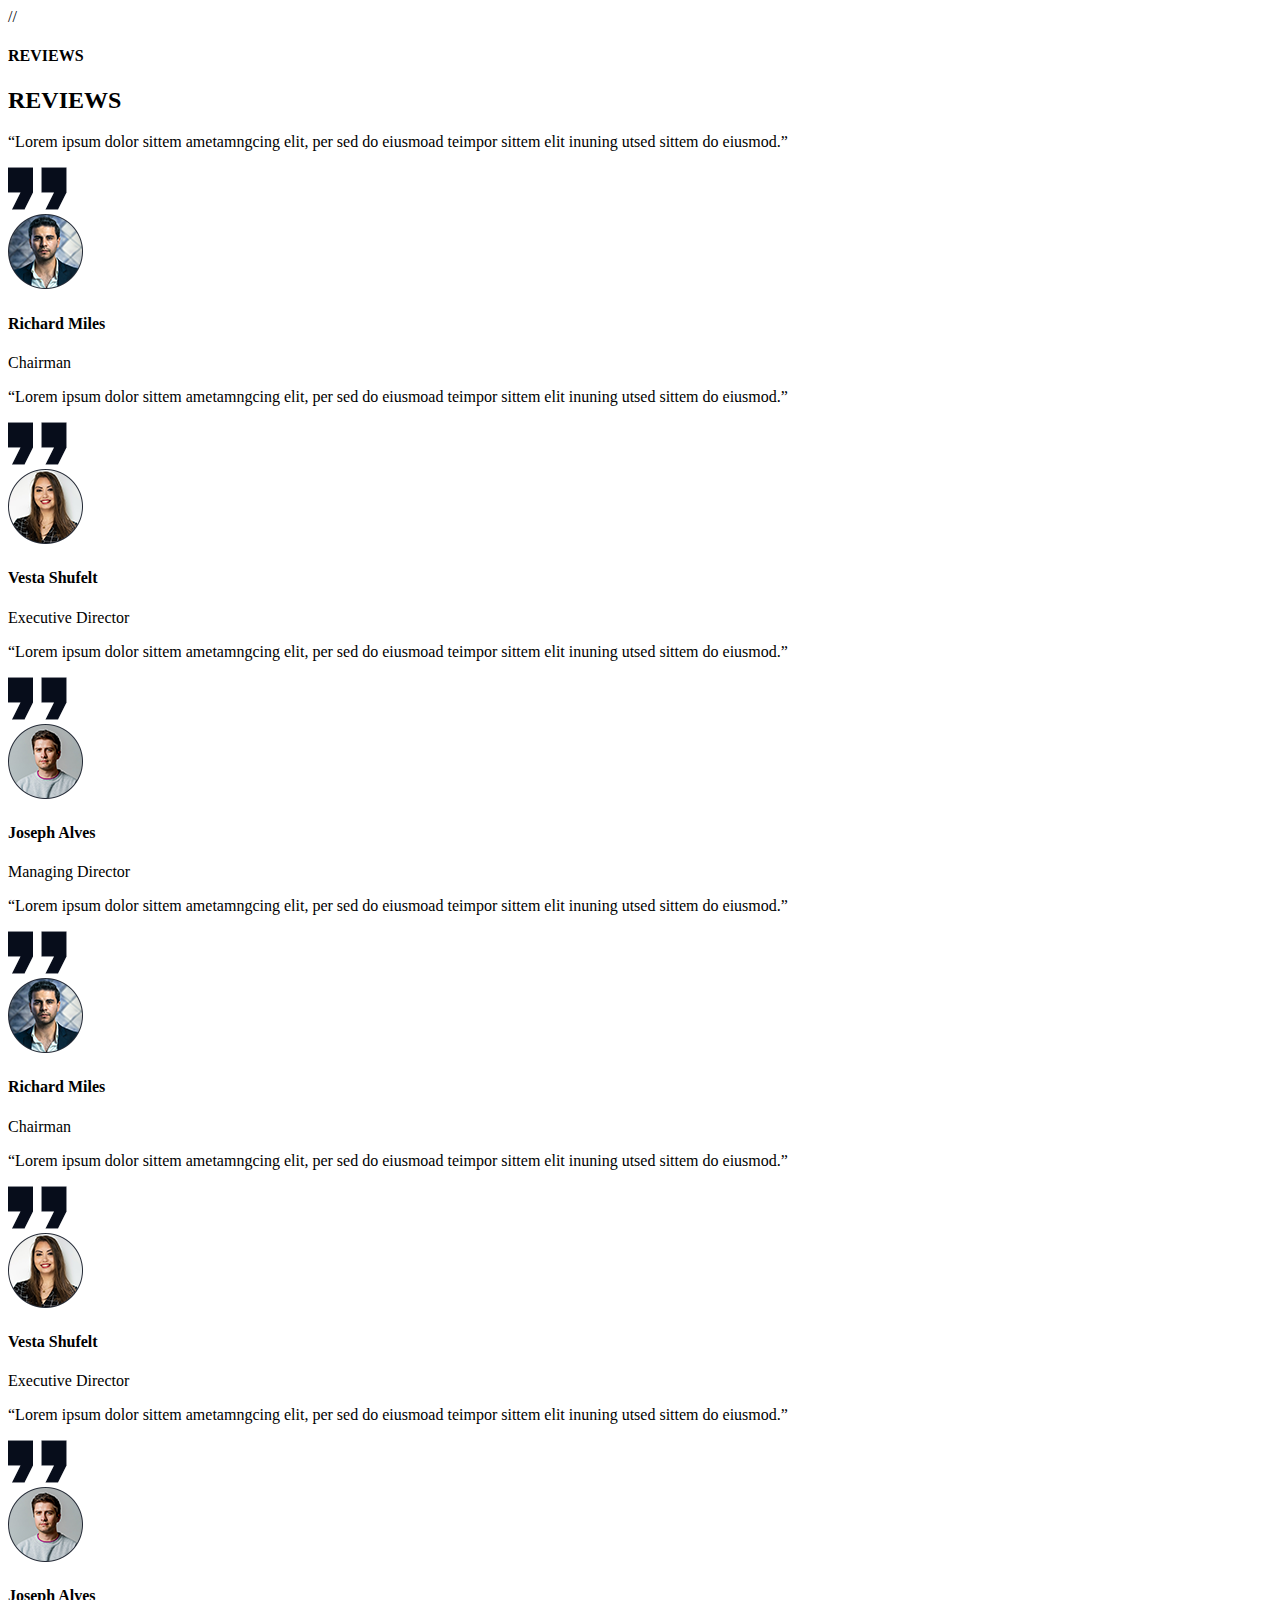
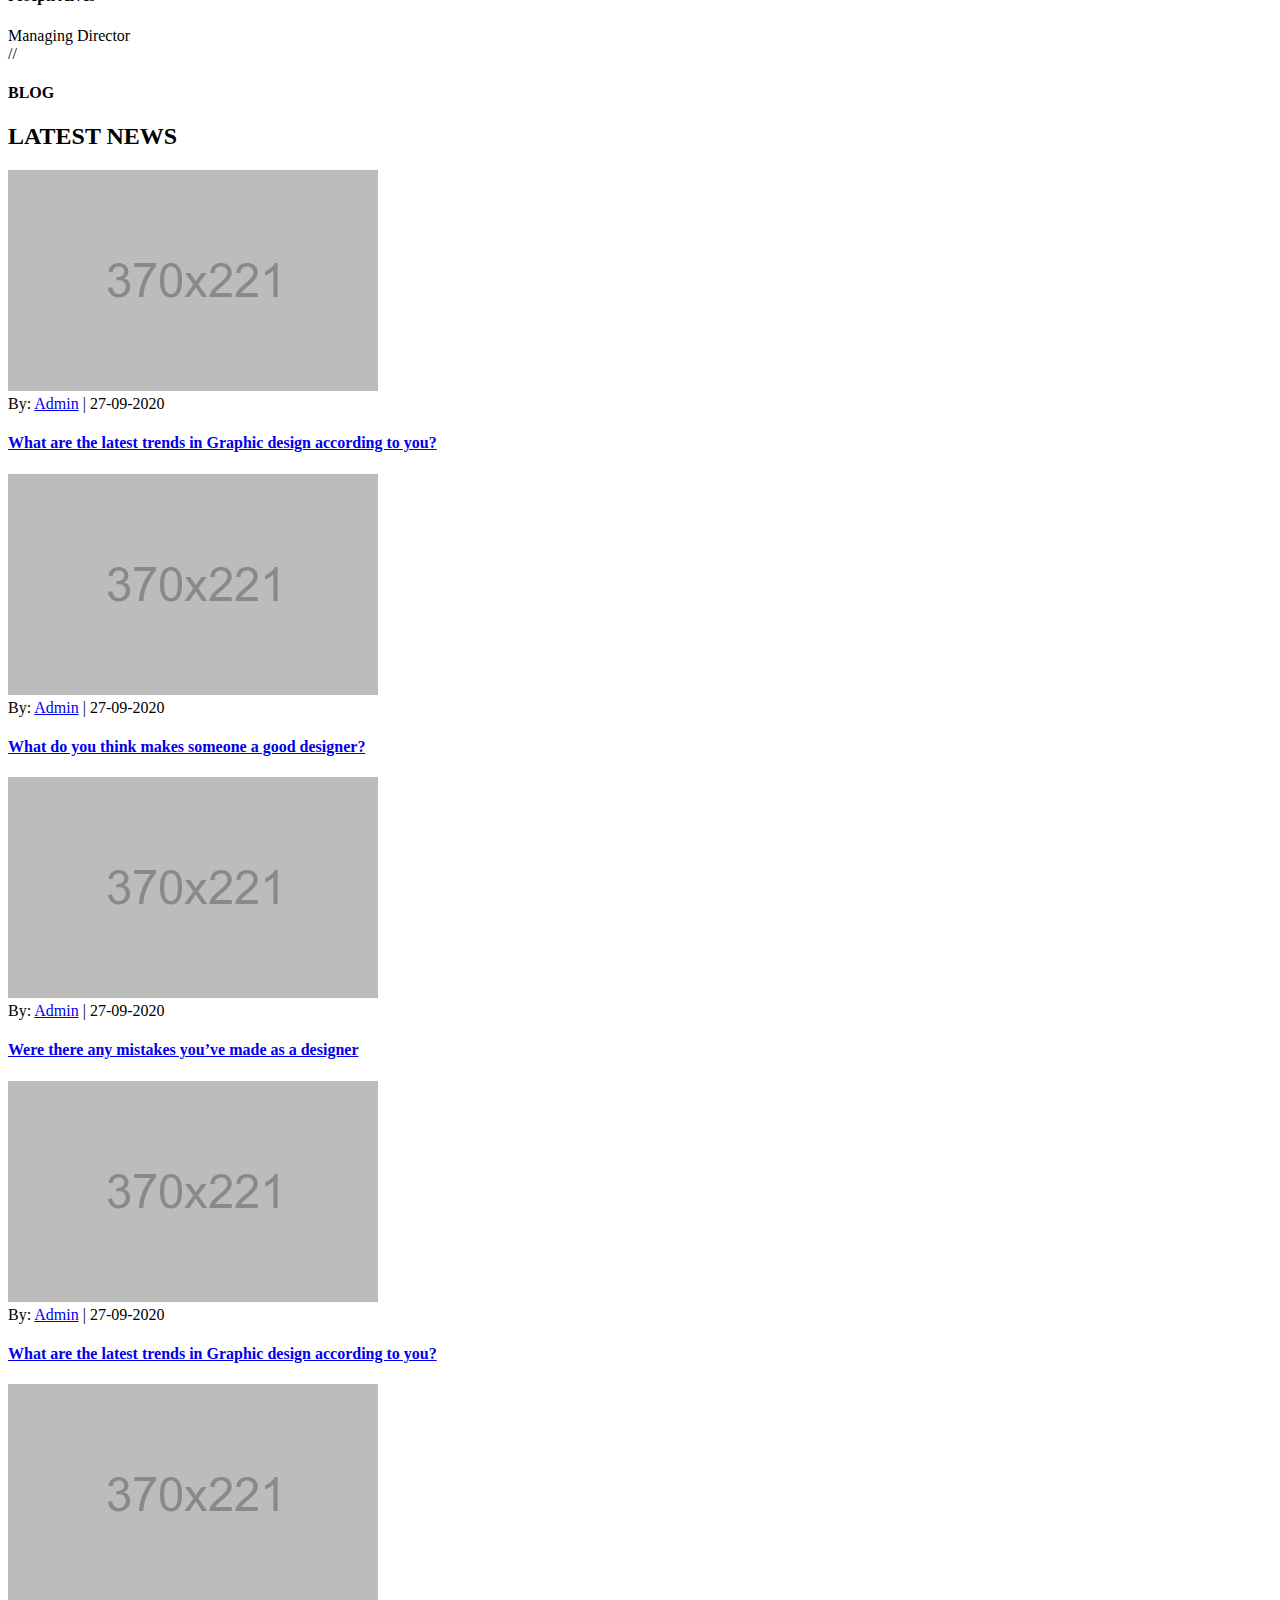
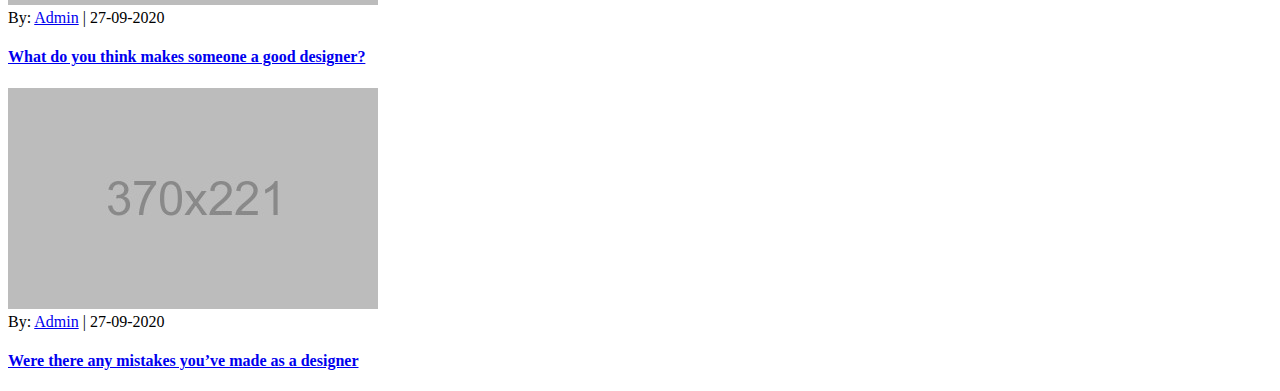
<file: ExtraCode.html>
<!DOCTYPE html>
<html lang="en">
  <head>
    <meta charset="UTF-8" />
    <meta name="viewport" content="width=device-width, initial-scale=1.0" />
    <title>Document</title>
  </head>
  <body>
    //
    <!-- Start Reviews Section -->
    <section class="st-dark-bg">
      <div class="st-height-b100 st-height-lg-b80"></div>
      <div class="container">
        <div class="st-section-heading st-style1">
          <h4 class="st-section-heading-title">REVIEWS</h4>
          <h2 class="st-section-heading-subtitle">REVIEWS</h2>
        </div>
        <div class="st-height-b25 st-height-lg-b25"></div>
      </div>

      <!-- Reviews Container -->

      <div class="container">
        <div class="st-slider st-style1 st-reviews-wrap">
          <div
            class="slick-container"
            data-autoplay="0"
            data-loop="1"
            data-speed="600"
            data-center="0"
            data-slides-per-view="responsive"
            data-xs-slides="1"
            data-sm-slides="2"
            data-md-slides="3"
            data-lg-slides="3"
            data-add-slides="3"
          >
            <div class="slick-wrapper">
              <div class="slick-slide-in">
                <div
                  class="st-testimonial st-style1 wow fadeInLeft"
                  data-wow-duration="0.8s"
                  data-wow-delay="0.2s"
                >
                  <div class="st-testimonial-text">
                    <p>
                      “Lorem ipsum dolor sittem ametamngcing elit, per sed do
                      eiusmoad teimpor sittem elit inuning utsed sittem do
                      eiusmod.”
                    </p>
                    <div class="st-quote">
                      <img src="assets/img/icon/quote.png" alt="quote" />
                    </div>
                  </div>
                  <div class="st-testimonial-info">
                    <div class="st-testimonial-img">
                      <img src="assets/img/client/client1.png" alt="client1" />
                    </div>
                    <div class="st-testimonial-meta">
                      <h4 class="st-testimonial-name">Richard Miles</h4>
                      <div class="st-testimonial-designation">Chairman</div>
                    </div>
                  </div>
                </div>
              </div>
              <!-- .slick-slide-in -->

              <div class="slick-slide-in">
                <div
                  class="st-testimonial st-style1 wow fadeInLeft"
                  data-wow-duration="0.8s"
                  data-wow-delay="0.2s"
                >
                  <div class="st-testimonial-text">
                    <p>
                      “Lorem ipsum dolor sittem ametamngcing elit, per sed do
                      eiusmoad teimpor sittem elit inuning utsed sittem do
                      eiusmod.”
                    </p>
                    <div class="st-quote">
                      <img src="assets/img/icon/quote.png" alt="quote" />
                    </div>
                  </div>
                  <div class="st-testimonial-info">
                    <div class="st-testimonial-img">
                      <img src="assets/img/client/client2.png" alt="client2" />
                    </div>
                    <div class="st-testimonial-meta">
                      <h4 class="st-testimonial-name">Vesta Shufelt</h4>
                      <div class="st-testimonial-designation">
                        Executive Director
                      </div>
                    </div>
                  </div>
                </div>
              </div>
              <!-- .slick-slide-in -->

              <div class="slick-slide-in">
                <div
                  class="st-testimonial st-style1 wow fadeInLeft"
                  data-wow-duration="0.8s"
                  data-wow-delay="0.2s"
                >
                  <div class="st-testimonial-text">
                    <p>
                      “Lorem ipsum dolor sittem ametamngcing elit, per sed do
                      eiusmoad teimpor sittem elit inuning utsed sittem do
                      eiusmod.”
                    </p>
                    <div class="st-quote">
                      <img src="assets/img/icon/quote.png" alt="quote" />
                    </div>
                  </div>
                  <div class="st-testimonial-info">
                    <div class="st-testimonial-img">
                      <img src="assets/img/client/client3.png" alt="client3" />
                    </div>
                    <div class="st-testimonial-meta">
                      <h4 class="st-testimonial-name">Joseph Alves</h4>
                      <div class="st-testimonial-designation">
                        Managing Director
                      </div>
                    </div>
                  </div>
                </div>
              </div>
              <!-- .slick-slide-in -->

              <div class="slick-slide-in">
                <div
                  class="st-testimonial st-style1 wow fadeInLeft"
                  data-wow-duration="0.8s"
                  data-wow-delay="0.2s"
                >
                  <div class="st-testimonial-text">
                    <p>
                      “Lorem ipsum dolor sittem ametamngcing elit, per sed do
                      eiusmoad teimpor sittem elit inuning utsed sittem do
                      eiusmod.”
                    </p>
                    <div class="st-quote">
                      <img src="assets/img/icon/quote.png" alt="quote" />
                    </div>
                  </div>
                  <div class="st-testimonial-info">
                    <div class="st-testimonial-img">
                      <img src="assets/img/client/client1.png" alt="client1" />
                    </div>
                    <div class="st-testimonial-meta">
                      <h4 class="st-testimonial-name">Richard Miles</h4>
                      <div class="st-testimonial-designation">Chairman</div>
                    </div>
                  </div>
                </div>
              </div>
              <!-- .slick-slide-in -->

              <div class="slick-slide-in">
                <div
                  class="st-testimonial st-style1 wow fadeInLeft"
                  data-wow-duration="0.8s"
                  data-wow-delay="0.2s"
                >
                  <div class="st-testimonial-text">
                    <p>
                      “Lorem ipsum dolor sittem ametamngcing elit, per sed do
                      eiusmoad teimpor sittem elit inuning utsed sittem do
                      eiusmod.”
                    </p>
                    <div class="st-quote">
                      <img src="assets/img/icon/quote.png" alt="quote" />
                    </div>
                  </div>
                  <div class="st-testimonial-info">
                    <div class="st-testimonial-img">
                      <img src="assets/img/client/client2.png" alt="client2" />
                    </div>
                    <div class="st-testimonial-meta">
                      <h4 class="st-testimonial-name">Vesta Shufelt</h4>
                      <div class="st-testimonial-designation">
                        Executive Director
                      </div>
                    </div>
                  </div>
                </div>
              </div>
              <!-- .slick-slide-in -->

              <div class="slick-slide-in">
                <div
                  class="st-testimonial st-style1 wow fadeInLeft"
                  data-wow-duration="0.8s"
                  data-wow-delay="0.2s"
                >
                  <div class="st-testimonial-text">
                    <p>
                      “Lorem ipsum dolor sittem ametamngcing elit, per sed do
                      eiusmoad teimpor sittem elit inuning utsed sittem do
                      eiusmod.”
                    </p>
                    <div class="st-quote">
                      <img src="assets/img/icon/quote.png" alt="quote" />
                    </div>
                  </div>
                  <div class="st-testimonial-info">
                    <div class="st-testimonial-img">
                      <img src="assets/img/client/client3.png" alt="client3" />
                    </div>
                    <div class="st-testimonial-meta">
                      <h4 class="st-testimonial-name">Joseph Alves</h4>
                      <div class="st-testimonial-designation">
                        Managing Director
                      </div>
                    </div>
                  </div>
                </div>
              </div>
              <!-- .slick-slide-in -->
            </div>
          </div>
          <!-- .slick-container -->
          <div class="pagination st-style1 st-flex st-hidden"></div>
          <!-- If dont need Pagination then add class .st-hidden -->
          <div class="swipe-arrow st-style1 st-hidden">
            <!-- If dont need navigation then add class .st-hidden -->
            <div class="slick-arrow-left">
              <i class="fa fa-chevron-left"></i>
            </div>
            <div class="slick-arrow-right">
              <i class="fa fa-chevron-right"></i>
            </div>
          </div>
        </div>
        <!-- .st-slider -->
      </div>
      <div class="st-height-b100 st-height-lg-b80"></div>
    </section>
    //
    <!-- End Reviews Section -->

    <!-- blog section start -->
    <section id="blog">
      <div class="st-height-b100 st-height-lg-b80"></div>
      <div class="container">
        <div class="st-section-heading st-style1">
          <h4 class="st-section-heading-title">BLOG</h4>
          <h2 class="st-section-heading-subtitle">LATEST NEWS</h2>
        </div>
        <div class="st-height-b25 st-height-lg-b25"></div>
      </div>

      <!-- Latest News Container -->

      <div class="container">
        <div class="st-slider st-style2">
          <div
            class="slick-container"
            data-autoplay="0"
            data-loop="1"
            data-speed="600"
            data-center="0"
            data-slides-per-view="responsive"
            data-xs-slides="1"
            data-sm-slides="2"
            data-md-slides="3"
            data-lg-slides="3"
            data-add-slides="3"
          >
            <div class="slick-wrapper">
              <div class="slick-slide-in">
                <div class="st-post-single st-style1">
                  <a href="blog-details.html" class="st-post-thumb st-zoom">
                    <img
                      src="assets/img/blog/blog1.jpg"
                      class="st-zoom-in"
                      alt="blog1"
                    />
                  </a>
                  <div class="st-post-info">
                    <div class="st-post-date">
                      By:
                      <a href="blog-details.html" class="st-post-author"
                        >Admin</a
                      >
                      <span class="st-post-date-divider">|</span>
                      <span class="st-post-publish-date">27-09-2020</span>
                    </div>
                    <h4 class="st-post-title">
                      <a href="blog-details.html"
                        >What are the latest trends in Graphic design according
                        to you?</a
                      >
                    </h4>
                  </div>
                </div>
              </div>
              <!-- .slick-slide-in -->
              <div class="slick-slide-in">
                <div class="st-post-single st-style1">
                  <a href="blog-details.html" class="st-post-thumb st-zoom">
                    <img
                      src="assets/img/blog/blog2.jpg"
                      class="st-zoom-in"
                      alt="blog2"
                    />
                  </a>
                  <div class="st-post-info">
                    <div class="st-post-date">
                      By:
                      <a href="#" class="st-post-author">Admin</a>
                      <span class="st-post-date-divider">|</span>
                      <span class="st-post-publish-date">27-09-2020</span>
                    </div>
                    <h4 class="st-post-title">
                      <a href="blog-details.html"
                        >What do you think makes someone a good designer?</a
                      >
                    </h4>
                  </div>
                </div>
              </div>
              <!-- .slick-slide-in -->
              <div class="slick-slide-in">
                <div class="st-post-single st-style1">
                  <a href="blog-details.html" class="st-post-thumb st-zoom">
                    <img
                      src="assets/img/blog/blog3.jpg"
                      class="st-zoom-in"
                      alt="blog3"
                    />
                  </a>
                  <div class="st-post-info">
                    <div class="st-post-date">
                      By:
                      <a href="#" class="st-post-author">Admin</a>
                      <span class="st-post-date-divider">|</span>
                      <span class="st-post-publish-date">27-09-2020</span>
                    </div>
                    <h4 class="st-post-title">
                      <a href="blog-details.html"
                        >Were there any mistakes you’ve made as a designer</a
                      >
                    </h4>
                  </div>
                </div>
              </div>
              <!-- .slick-slide-in -->
              <div class="slick-slide-in">
                <div class="st-post-single st-style1">
                  <a href="blog-details.html" class="st-post-thumb st-zoom">
                    <img
                      src="assets/img/blog/blog1.jpg"
                      class="st-zoom-in"
                      alt="blog1"
                    />
                  </a>
                  <div class="st-post-info">
                    <div class="st-post-date">
                      By:
                      <a href="#" class="st-post-author">Admin</a>
                      <span class="st-post-date-divider">|</span>
                      <span class="st-post-publish-date">27-09-2020</span>
                    </div>
                    <h4 class="st-post-title">
                      <a href="blog-details.html"
                        >What are the latest trends in Graphic design according
                        to you?</a
                      >
                    </h4>
                  </div>
                </div>
              </div>
              <!-- .slick-slide-in -->
              <div class="slick-slide-in">
                <div class="st-post-single st-style1">
                  <a href="blog-details.html" class="st-post-thumb st-zoom">
                    <img
                      src="assets/img/blog/blog2.jpg"
                      class="st-zoom-in"
                      alt="blog2"
                    />
                  </a>
                  <div class="st-post-info">
                    <div class="st-post-date">
                      By:
                      <a href="#" class="st-post-author">Admin</a>
                      <span class="st-post-date-divider">|</span>
                      <span class="st-post-publish-date">27-09-2020</span>
                    </div>
                    <h4 class="st-post-title">
                      <a href="blog-details.html"
                        >What do you think makes someone a good designer?</a
                      >
                    </h4>
                  </div>
                </div>
              </div>
              <!-- .slick-slide-in -->
              <div class="slick-slide-in">
                <div class="st-post-single st-style1">
                  <a href="blog-details.html" class="st-post-thumb st-zoom">
                    <img
                      src="assets/img/blog/blog3.jpg"
                      class="st-zoom-in"
                      alt="blog3"
                    />
                  </a>
                  <div class="st-post-info">
                    <div class="st-post-date">
                      By:
                      <a href="#" class="st-post-author">Admin</a>
                      <span class="st-post-date-divider">|</span>
                      <span class="st-post-publish-date">27-09-2020</span>
                    </div>
                    <h4 class="st-post-title">
                      <a href="blog-details.html"
                        >Were there any mistakes you’ve made as a designer</a
                      >
                    </h4>
                  </div>
                </div>
              </div>
              <!-- .slick-slide-in -->
            </div>
          </div>
          <!-- .slick-container -->
          <div class="pagination st-style1 st-flex st-hidden"></div>
          <!-- If dont need Pagination then add class .st-hidden -->
        </div>
        <!-- .st-slider -->
      </div>
      <div class="st-height-b95 st-height-lg-b75"></div>
    </section>

    <!-- blog section  end -->
  </body>
</html>
</file>
<file: assets/css/style.css>
@import url(https://fonts.googleapis.com/css2?family=Inter:wght@300;400;500;600;700&display=swap);
@import url(https://fonts.googleapis.com/css2?family=Open+Sans&display=swap);
ol,
ul {
  padding-left: 15px;
}
address,
ul {
  margin: 0 0 15px;
}
a,
a:hover {
  color: inherit;
}
.comment-form-comment,
.st-portfolio .st-portfolio-img img,
.st-post-details.st-style1 .st-post-thumb img,
.st-post-single.st-style1 .st-post-thumb img,
.st-slider.st-style1 .slick-slide > div > .slick-slide-in,
.st-slider.st-style2 .slick-slide > div > .slick-slide-in,
.st-sticky-footer,
.st-vertical-middle .st-vertical-middle-in,
hr {
  width: 100%;
}
.st-mp0,
.st-nav ul {
  padding: 0;
  margin: 0;
}
.st-fixed-bg,
.st-page-heading {
  background-attachment: fixed;
}
body,
html {
  color: #a9adb8;
  background-color: #0a101e;
  font-family: Inter, sans-serif;
  font-size: 16px;
  font-weight: 400;
  line-height: 1.6em;
  overflow-x: hidden;
}
h1,
h2,
h3,
h4,
h6 {
  clear: both;
  color: #fdfeff;
  padding: 0;
  margin: 0 0 10px;
  font-weight: 700;
  line-height: 1.2em;
}
h1 {
  font-size: 40px;
}
h2 {
  font-size: 34px;
}
h3 {
  font-size: 26px;
}
.st-social-link .st-social-btn .st-social-icon i,
h4 {
  font-size: 22px;
}
h5 {
  font-size: 18px;
}
h6 {
  font-size: 15px;
}
p {
  margin-bottom: 12px;
}
ul {
  list-style: square;
}
ol {
  margin-bottom: 15px;
}
cite,
dfn,
em,
i {
  font-style: italic;
}
blockquote {
  margin: 0 15px;
}
img {
  border: 0;
  max-width: 100%;
  height: auto;
}
a {
  -webkit-transition: 0.3s;
  transition: 0.3s;
}
a:hover {
  text-decoration: none;
}
.st-mp0 {
  list-style: none;
}
.st-flex-center {
  display: -webkit-box;
  display: -ms-flexbox;
  display: flex;
  -webkit-box-align: center;
  -ms-flex-align: center;
  align-items: center;
  -webkit-box-pack: center;
  -ms-flex-pack: center;
  justify-content: center;
}
.st-zoom {
  position: relative;
  overflow: hidden;
}
.st-zoom .st-zoom-in {
  -webkit-transition: 0.4s ease-in-out;
  transition: 0.4s ease-in-out;
}
.st-zoom:hover .st-zoom-in {
  -webkit-transform: scale(1.07);
  transform: scale(1.07);
}
.st-vertical-middle {
  display: -webkit-box;
  display: -ms-flexbox;
  display: flex;
  -webkit-box-align: center;
  -ms-flex-align: center;
  align-items: center;
  height: 100%;
}
.st-bg {
  background-repeat: no-repeat;
  background-position: center center;
  background-size: cover;
}
.st-content {
  position: relative;
  z-index: 10;
  overflow-x: hidden;
}
.st-sticky-footer {
  position: fixed;
  bottom: 0;
  left: 0;
  overflow: hidden;
}
.st-dark-bg {
  background-color: #070d1b;
}
.st-gray-bg {
  background-color: #b8b8b8;
}
.st-gray-overlay,
.st-main-header,
.st-slider.st-style1,
.st-slider.st-style2 {
  position: relative;
}
.st-gray-overlay:before {
  content: "";
  position: absolute;
  left: 0;
  top: 0;
  height: 100%;
  width: 100%;
  background-color: rgba(184, 184, 184, 0.86);
}
.st-gray-overlay .container,
.st-page-heading > div {
  position: relative;
  z-index: 1;
}
.st-hero.st-style1,
.st-hero.st-style2 .container {
  z-index: 11;
  position: relative;
}
hr {
  margin: 0;
  border-color: #000;
}
.st-site-header.st-style1 {
  background-color: rgba(7, 13, 27, 0.9);
  -webkit-box-shadow: 0 10px 10px -10px rgba(7, 13, 27, 0.1);
  box-shadow: 0 10px 10px -10px rgba(7, 13, 27, 0.1);
  -webkit-transition: 0.4s;
  transition: 0.4s;
}
.st-site-header.st-style1 .st-main-header-in {
  display: -webkit-box;
  display: -ms-flexbox;
  display: flex;
  -webkit-box-align: center;
  -ms-flex-align: center;
  align-items: center;
  -ms-flex-wrap: wrap;
  flex-wrap: wrap;
  -webkit-box-pack: justify;
  -ms-flex-pack: justify;
  justify-content: space-between;
  height: 80px;
}
.st-site-header.st-style1.st-transparent-header {
  background-color: transparent;
  -webkit-box-shadow: none;
  box-shadow: none;
}
.st-site-header.st-style1.st-sticky-active {
  background-color: #070d1b;
  -webkit-box-shadow: 0 10px 10px -10px rgba(7, 13, 27, 0.1);
  box-shadow: 0 10px 10px -10px rgba(7, 13, 27, 0.1);
}
.st-nav ul {
  list-style: none;
}
@media screen and (min-width: 992px) {
  .st-height-b0 {
    height: 0;
  }
  .st-height-b5 {
    height: 5px;
  }
  .st-height-b10 {
    height: 10px;
  }
  .st-height-b15 {
    height: 15px;
  }
  .st-height-b20 {
    height: 20px;
  }
  .st-height-b25 {
    height: 25px;
  }
  .st-height-b30 {
    height: 30px;
  }
  .st-height-b35 {
    height: 35px;
  }
  .st-height-b40 {
    height: 40px;
  }
  .st-height-b45 {
    height: 45px;
  }
  .st-height-b50 {
    height: 50px;
  }
  .st-height-b55 {
    height: 55px;
  }
  .st-height-b60 {
    height: 60px;
  }
  .st-height-b65 {
    height: 65px;
  }
  .st-height-b70 {
    height: 70px;
  }
  .st-height-b75 {
    height: 75px;
  }
  .st-height-b80 {
    height: 80px;
  }
  .st-height-b85 {
    height: 85px;
  }
  .st-height-b90 {
    height: 90px;
  }
  .st-height-b95 {
    height: 95px;
  }
  .st-height-b100 {
    height: 100px;
  }
  .st-height-b105 {
    height: 105px;
  }
  .st-height-b110 {
    height: 110px;
  }
  .st-height-b115 {
    height: 115px;
  }
  .st-height-b120 {
    height: 120px;
  }
  .st-height-b125 {
    height: 125px;
  }
  .st-height-b130 {
    height: 130px;
  }
  .st-height-b135 {
    height: 135px;
  }
  .st-height-b140 {
    height: 140px;
  }
  .st-height-b145 {
    height: 145px;
  }
  .st-height-b150 {
    height: 150px;
  }
  .st-height-b155 {
    height: 155px;
  }
  .st-height-b160 {
    height: 160px;
  }
  .st-height-b165 {
    height: 165px;
  }
  .st-height-b170 {
    height: 170px;
  }
  .st-height-b175 {
    height: 175px;
  }
  .st-height-b180 {
    height: 180px;
  }
  .st-height-b185 {
    height: 185px;
  }
  .st-height-b190 {
    height: 190px;
  }
  .st-height-b195 {
    height: 195px;
  }
  .st-height-b200 {
    height: 200px;
  }
  .st-height-b205 {
    height: 205px;
  }
  .st-height-b210 {
    height: 210px;
  }
  .st-nav {
    display: -webkit-box;
    display: -ms-flexbox;
    display: flex;
  }
  .st-nav .st-nav-list {
    display: -webkit-box !important;
    display: -ms-flexbox !important;
    display: flex !important;
    -ms-flex-wrap: wrap;
    flex-wrap: wrap;
  }
  .st-nav .st-nav-list > li {
    margin-right: 40px;
  }
  .st-nav .st-nav-list > li:last-child {
    margin-right: 45px;
  }
  .st-nav .st-nav-list > li > a {
    padding: 15px 0;
    font-size: 15px;
    display: inline-block;
    color: #fdfeff;
    text-transform: uppercase;
    font-family: Roboto, sans-serif;
    font-weight: 500;
  }
  .st-nav .st-nav-list > li > a.active {
    color: #fec544;
  }
  .st-nav .sp-phone {
    display: -webkit-box;
    display: -ms-flexbox;
    display: flex;
    -webkit-box-align: center;
    -ms-flex-align: center;
    align-items: center;
    padding-left: 45px;
    position: relative;
  }
  .st-nav .sp-phone::before {
    content: "";
    position: absolute;
    height: 11px;
    width: 1px;
    background: #fff;
    left: 0;
  }
  .st-nav .sp-phone svg {
    fill: #ffffff;
    width: 15px;
  }
  .st-nav .sp-phone .sp-phone-no {
    padding-left: 15px;
    color: #fec544;
  }
  .st-munu-dropdown-toggle,
  .st-munu-toggle {
    display: none;
  }
}
.st-sticky-header {
  position: fixed;
  z-index: 200;
  width: 100%;
  top: 0;
  left: 0;
}
.st-site-header.st-style2 .st-header-author {
  height: 190px;
  width: 190px;
  border-radius: 50%;
  border: 6px solid rgba(255, 255, 255, 0.1);
  margin: auto;
}
.st-hero.st-style2 .st-author img,
.st-site-header.st-style2 .st-header-author img {
  border-radius: inherit;
  height: 100%;
  width: 100%;
  -o-object-fit: cover;
  object-fit: cover;
}
@media screen and (min-width: 991px) {
  .st-site-header.st-style2 {
    width: 300px;
    background: #070d1b;
    height: 100vh;
    border-right: 1px solid #101624;
    overflow: auto;
  }
  .st-site-header.st-style2 .st-nav,
  .st-site-header.st-style2 .st-nav .st-nav-list {
    -webkit-box-orient: vertical;
    -webkit-box-direction: normal;
    -ms-flex-direction: column;
    flex-direction: column;
  }
  .st-site-header.st-style2 .st-nav .st-nav-list > li,
  .st-site-header.st-style2 .st-social-btn.st-style1 li:last-child {
    margin-right: 0;
  }
  .st-site-header.st-style2 .st-nav .st-nav-list > li > a {
    padding: 10px 0;
  }
  .st-site-header.st-style2 .st-main-header {
    position: relative;
    padding: 40px 25px 80px;
  }
  .st-site-header.st-style2 .st-main-header:after {
    content: "";
    position: fixed;
    height: 80px;
    width: 299px;
    left: 0;
    bottom: 0;
    background-color: #070d1b;
  }
  .st-site-header.st-style2 .st-social-btn.st-style1 {
    position: fixed;
    bottom: 40px;
    left: 40px;
  }
  .st-site-header.st-style2 .st-social-btn.st-style1 li {
    color: #0a101e;
    margin-right: 20px;
    font-size: 18px;
  }
  .st-site-header.st-style2 .st-social-btn.st-style1 li a:hover {
    color: #070d1b;
  }
  .st-site-header.st-style2 .st-main-header-left {
    margin-bottom: 24px;
    margin-left: -40px;
    margin-right: -40px;
    border-bottom: 1px solid #101624;
    padding-bottom: 40px;
  }
  .st-site-header.st-style2 .st-btn.st-style1 {
    margin-top: 20px;
    font-size: 14px;
    padding: 0.6em 1.3em;
  }
  .st-site-header.st-style2 .st-hero-btn {
    margin-top: 22px;
  }
  .st-get-sidebar {
    padding-left: 300px;
  }
  .st-get-sidebar .st-sticky-footer {
    left: 300px;
    max-width: calc(100% - 300px);
  }
}
.st-hero.st-style1,
.st-hero.st-style2,
.st-social-group {
  display: -webkit-box;
  display: -ms-flexbox;
}
.st-hero-wrap {
  position: relative;
  height: 850px;
  background-color: #070d1b;
}
.st-hero-wrap img,
.st-testimonial.st-style1 .st-testimonial-img img {
  height: 100%;
  width: 100%;
  -o-object-fit: cover;
  object-fit: cover;
}
.st-hero-wrap .st-hero-img {
  position: absolute;
  right: 4%;
  top: 0;
  height: 100%;
  width: 45%;
  z-index: 11;
}
.st-hero.st-style1 {
  height: 710px;
  display: flex;
  -webkit-box-align: center;
  -ms-flex-align: center;
  align-items: center;
  -webkit-box-pack: center;
  -ms-flex-pack: center;
  justify-content: center;
  -ms-flex-wrap: wrap;
  flex-wrap: wrap;
  overflow: hidden;
}
.st-hero.st-style1 .st-hero-text h1 {
  font-size: 120px;
  margin-bottom: 24px;
  font-weight: 900;
  color: #fdfeff;
  line-height: 1;
}
.st-hero.st-style1 .st-hero-text h2 {
  font-size: 36px;
  margin-bottom: 41px;
  font-weight: 300;
  color: #a9adb8;
}
.st-hero.st-style1 .st-hero-text h3 {
  font-size: 30px;
  margin-top: -6px;
  margin-bottom: 10px;
  font-weight: 300;
  color: #fec544;
}
.st-social-group {
  background-color: #101624;
  border: 1px solid #232935;
  border-right: 0;
  border-radius: 50px 0 0 50px;
  height: 80px;
  width: 448px;
  display: flex;
  -webkit-box-align: center;
  -ms-flex-align: center;
  align-items: center;
  position: absolute;
  bottom: 30px;
  padding-left: 12px;
  right: 100%;
}
.st-hero.st-style2 {
  height: 100vh;
  display: flex;
  -webkit-box-pack: center;
  -ms-flex-pack: center;
  justify-content: center;
  -webkit-box-align: center;
  -ms-flex-align: center;
  align-items: center;
  text-align: center;
  position: relative;
  overflow: hidden;
  background-color: #070d1b;
}
.st-hero.st-style2 h1 {
  font-size: 60px;
  font-weight: 600;
  margin-bottom: 20px;
}
.comment-author .nm a:hover,
.comment-author .nm:hover,
.comment-metadata a:hover,
.st-hero.st-style2 h1 span,
.st-iconbox.st-style1:hover .st-iconbox-title,
.st-post-details.st-style1 blockquote small span,
.st-post-label a:hover,
.st-post-share-btn-list a:hover,
.st-post-single.st-style1 .st-post-date .st-post-author,
.st-post-single.st-style1 .st-post-date .st-post-publish-date,
.st-post-single.st-style1 .st-post-title:hover,
.st-post-tage-list li a:hover,
.st-single-info-details a:hover,
.st-testimonial.st-style1:hover .st-testimonial-name,
.st-widget-list a:hover {
  color: #fec544;
}
.st-hero.st-style2 p {
  font-size: 18px;
  font-weight: 300;
  line-height: 1.6em;
  margin-bottom: 22px;
}
.st-hero.st-style2 .st-author {
  height: 190px;
  width: 190px;
  border-radius: 50%;
  border: 6px solid rgba(255, 255, 255, 0.1);
  margin: auto auto 25px;
}
.st-hero.st-style2 .st-hero-shape {
  width: 100%;
  fill: #0a101e;
  position: absolute;
  bottom: 0;
}
canvas {
  display: block;
  vertical-align: bottom;
}
#particles-js {
  position: absolute;
  width: 100%;
  height: 100%;
  opacity: 0.7;
  top: 0;
  left: 0;
}
.st-hero-social-links {
  display: -webkit-box;
  display: -ms-flexbox;
  display: flex;
  -webkit-box-pack: center;
  -ms-flex-pack: center;
  justify-content: center;
}
.st-hero-social-links .st-social-btn {
  height: 44px;
  width: 44px;
  border-radius: 50%;
  border: 2px solid rgba(255, 255, 255, 0.1);
  display: -webkit-box;
  display: -ms-flexbox;
  display: flex;
  -webkit-box-align: center;
  -ms-flex-align: center;
  align-items: center;
  -webkit-box-pack: center;
  -ms-flex-pack: center;
  justify-content: center;
  font-size: 16px;
  margin: 0 10px;
}
.bubble,
.bubble:after {
  border-radius: 50%;
  position: absolute;
}
.st-hero-social-links .st-social-btn:hover {
  border-color: rgba(255, 255, 255, 0.6);
  color: rgba(255, 255, 255, 0.9);
}
#background-wrap {
  bottom: 0;
  left: 0;
  position: absolute;
  height: 100%;
  width: 100%;
  right: 0;
  top: 0;
  opacity: 0.1;
}
@-webkit-keyframes animateBubble {
  0% {
    margin-top: 1000px;
  }
  100% {
    margin-top: -100%;
  }
}
@keyframes animateBubble {
  0% {
    margin-top: 1000px;
  }
  100% {
    margin-top: -100%;
  }
}
@-webkit-keyframes sideWays {
  0% {
    margin-left: 0;
  }
  100% {
    margin-left: 50px;
  }
}
@keyframes sideWays {
  0% {
    margin-left: 0;
  }
  100% {
    margin-left: 50px;
  }
}
.x1 {
  -webkit-animation: 25s linear infinite animateBubble,
    2s ease-in-out infinite alternate sideWays;
  animation: 25s linear infinite animateBubble,
    2s ease-in-out infinite alternate sideWays;
  left: -5%;
  top: 5%;
  -webkit-transform: scale(0.6);
  transform: scale(0.6);
}
.x2 {
  -webkit-animation: 20s linear infinite animateBubble,
    4s ease-in-out infinite alternate sideWays;
  animation: 20s linear infinite animateBubble,
    4s ease-in-out infinite alternate sideWays;
  left: 5%;
  top: 80%;
  -webkit-transform: scale(0.4);
  transform: scale(0.4);
}
.x3 {
  -webkit-animation: 28s linear infinite animateBubble,
    2s ease-in-out infinite alternate sideWays;
  animation: 28s linear infinite animateBubble,
    2s ease-in-out infinite alternate sideWays;
  left: 10%;
  top: 40%;
  -webkit-transform: scale(0.7);
  transform: scale(0.7);
}
.x4 {
  -webkit-animation: 22s linear infinite animateBubble,
    3s ease-in-out infinite alternate sideWays;
  animation: 22s linear infinite animateBubble,
    3s ease-in-out infinite alternate sideWays;
  left: 20%;
  top: 0;
  -webkit-transform: scale(0.3);
  transform: scale(0.3);
}
.x5 {
  -webkit-animation: 29s linear infinite animateBubble,
    4s ease-in-out infinite alternate sideWays;
  animation: 29s linear infinite animateBubble,
    4s ease-in-out infinite alternate sideWays;
  left: 30%;
  top: 50%;
  -webkit-transform: scale(0.5);
  transform: scale(0.5);
}
.x6 {
  -webkit-animation: 21s linear infinite animateBubble,
    2s ease-in-out infinite alternate sideWays;
  animation: 21s linear infinite animateBubble,
    2s ease-in-out infinite alternate sideWays;
  left: 50%;
  top: 0;
  -webkit-transform: scale(0.8);
  transform: scale(0.8);
}
.x7 {
  -webkit-animation: 20s linear infinite animateBubble,
    2s ease-in-out infinite alternate sideWays;
  animation: 20s linear infinite animateBubble,
    2s ease-in-out infinite alternate sideWays;
  left: 65%;
  top: 70%;
  -webkit-transform: scale(0.4);
  transform: scale(0.4);
}
.x8 {
  -webkit-animation: 22s linear infinite animateBubble,
    3s ease-in-out infinite alternate sideWays;
  animation: 22s linear infinite animateBubble,
    3s ease-in-out infinite alternate sideWays;
  left: 80%;
  top: 10%;
  -webkit-transform: scale(0.3);
  transform: scale(0.3);
}
.x9 {
  -webkit-animation: 29s linear infinite animateBubble,
    4s ease-in-out infinite alternate sideWays;
  animation: 29s linear infinite animateBubble,
    4s ease-in-out infinite alternate sideWays;
  left: 90%;
  top: 50%;
  -webkit-transform: scale(0.6);
  transform: scale(0.6);
}
.x10 {
  -webkit-animation: 26s linear infinite animateBubble,
    2s ease-in-out infinite alternate sideWays;
  animation: 26s linear infinite animateBubble,
    2s ease-in-out infinite alternate sideWays;
  left: 80%;
  top: 80%;
  -webkit-transform: scale(0.3);
  transform: scale(0.3);
}
.bubble {
  -webkit-box-shadow: 0 20px 30px rgba(0, 0, 0, 0.2), inset 0 10px 30px 5px #fff;
  box-shadow: 0 20px 30px rgba(0, 0, 0, 0.2), inset 0 10px 30px 5px #fff;
  height: 200px;
  width: 200px;
}
.bubble:after {
  background: radial-gradient(
    ellipse at center,
    rgba(255, 255, 255, 0.5) 0,
    rgba(255, 255, 255, 0) 70%
  );
  -webkit-box-shadow: inset 0 20px 30px rgba(255, 255, 255, 0.3);
  box-shadow: inset 0 20px 30px rgba(255, 255, 255, 0.3);
  content: "";
  height: 180px;
  left: 10px;
  width: 180px;
}
.st-to-right {
  -webkit-transition: 0.3s;
  transition: 0.3s;
}
@media screen and (max-width: 575px) {
  .st-hero.st-style1 {
    height: 580px;
  }
  .st-hero.st-style1 .st-hero-text h1 {
    font-size: 90px;
  }
}
.st-btn.st-style1,
.st-btn.st-style2 {
  display: -webkit-inline-box;
  display: -ms-inline-flexbox;
  display: inline-flex;
  -webkit-box-pack: center;
  -ms-flex-pack: center;
  justify-content: center;
  -webkit-box-align: center;
  -ms-flex-align: center;
  align-items: center;
  font-size: 16px;
  font-family: Roboto, sans-serif;
  line-height: 1.5em;
  font-weight: 500;
  padding: 12px 1.5em;
  border-radius: 50px;
  min-width: 170px;
  border: none;
  outline: 0;
  -webkit-transition: 0.4s;
  transition: 0.4s;
  text-transform: capitalize;
}
.st-btn.st-style2 {
  border: 1px solid;
  padding: 0.69em 3.2em;
}
.st-btn.st-style1:hover,
.st-btn.st-style2:hover {
  -webkit-transform: translateY(-1px);
  transform: translateY(-1px);
  -webkit-box-shadow: 0 5px 10px 0 #fec64450;
  box-shadow: 0 5px 10px 0 #fec64450;
}
.st-btn.st-style1.st-color1,
.st-btn.st-style2.st-color1:hover {
  background-color: #fec544;
  color: #070d1b;
  cursor: pointer;
}
.st-btn.st-style1.st-color1:hover {
  background-color: #070d1b;
  color: #fec544;
}
.st-btn.st-style1.st-color2 {
  background: #000;
  color: #fff;
}
.st-btn.st-style1.st-color3 {
  background: #fff;
  color: #222;
}
.st-btn.st-style1.st-color4 {
  background-color: pink;
  color: #fff;
}
.st-btn.st-style1.st-color5 {
  background: linear-gradient(45deg, #1446ea 0, #03dcec 88%, #03dcec 100%);
  color: #fff;
}
.st-btn.st-style2.st-color1 {
  background-color: transparent;
  border-color: #fec544;
  color: #fec544;
}
.st-btn.st-size-medium {
  padding: 0.6em 1.8em;
}
.st-btn.st-style2.st-color2 {
  border-color: #fff;
  color: #fff;
}
.st-btn.st-style2.st-color2:hover {
  background-color: #fff;
  color: #222;
}
.st-hero-btn-group .st-btn:not(:last-child),
.st-post-share-btn-list a:not(:last-child) {
  margin-right: 12px;
}
.st-section-heading.st-style1 {
  text-align: center;
  position: relative;
  margin-top: -5px;
  margin-bottom: 41px;
}
.st-section-heading.st-style1 .st-section-heading-title {
  font-size: 24px;
  font-weight: 500;
  text-transform: uppercase;
  color: #fec544;
  position: relative;
  z-index: 10;
  letter-spacing: 1px;
}
.st-section-heading.st-style1 .st-section-heading-title::before {
  content: "";
  position: absolute;
  background-color: #3f4551;
  width: 170px;
  height: 2px;
  bottom: -16px;
  left: 50%;
  -webkit-transform: translateX(-50%);
  transform: translateX(-50%);
}
.st-section-heading.st-style1 .st-section-heading-title::after {
  content: "";
  position: absolute;
  background-color: #fec544;
  width: 70px;
  height: 2px;
  bottom: -16px;
  left: 50%;
  -webkit-transform: translateX(-50%);
  transform: translateX(-50%);
}
.st-section-heading.st-style1 .st-section-heading-subtitle {
  text-transform: uppercase;
  position: absolute;
  top: 0;
  left: 50%;
  -webkit-transform: translateX(-50%);
  transform: translateX(-50%);
  font-size: 90px;
  font-weight: 700;
  color: rgba(21, 27, 41, 0.5);
  margin: -17px 0 0;
  width: 100%;
}
.st-about-img {
  min-height: 550px;
}
.st-about-img-wrap {
  padding-right: 30px;
}
.st-text-block.st-style1 .st-text-block-title {
  font-size: 36px;
  font-weight: 400;
  margin-bottom: 18px;
}
.st-text-block.st-style1 .st-text-block-subtitle {
  font-size: 24px;
  font-weight: 300;
  color: #fec544;
  margin-bottom: 18px;
}
.st-text-block.st-style1 .st-text-block-text p {
  margin-bottom: 18px;
}
.st-text-block.st-style1 .st-text-block-btn {
  margin-top: 43px;
}
.st-text-block-details li {
  margin-bottom: 14px;
}
.form-submit,
.st-text-block-details li :last-child {
  margin-bottom: 0;
}
.st-text-block-details li span:first-child {
  display: inline-block;
  width: 108px;
  margin-right: -5px;
}
.st-text-block-details li span:last-child {
  margin-left: 7px;
}
.st-iconbox.st-style1 {
  text-align: center;
  padding: 50px 30px;
  border-radius: 3px;
  -webkit-transition: 0.4s;
  transition: 0.4s;
  border: 1px solid #232935;
  background-color: #101624;
}
.st-iconbox.st-style1:hover .st-iconbox-icon {
  border: 0.5px solid #fec544;
}
.st-iconbox.st-style1:hover .st-iconbox-icon svg {
  fill: #fec544;
}
.st-iconbox.st-style1 .st-iconbox-icon {
  display: -webkit-box;
  display: -ms-flexbox;
  display: flex;
  -webkit-box-align: center;
  -ms-flex-align: center;
  align-items: center;
  -webkit-box-pack: center;
  -ms-flex-pack: center;
  justify-content: center;
  height: 90px;
  width: 90px;
  border: 0.5px solid #3f4551;
  border-radius: 50%;
  background-color: #070d1b;
  margin: auto auto 28px;
  font-size: 50px;
  -webkit-transition: 0.4s;
  transition: 0.4s;
}
.st-iconbox.st-style1 .st-iconbox-icon svg {
  width: 52px;
  fill: #3f4551;
  -webkit-transition: 0.4s;
  transition: 0.4s;
}
.st-iconbox.st-style1 .st-iconbox-title {
  font-weight: 400;
  line-height: 1.2em;
  font-size: 20px;
  margin-bottom: 16px;
  -webkit-transition: 0.4s;
  transition: 0.4s;
}
.comment-author,
.st-iconbox.st-style1 .st-iconbox-text,
.st-single-info-details a:last-child {
  margin-bottom: -6px;
}
.st-skill-title {
  font-size: 36px;
  font-weight: 400;
  margin-bottom: 25px;
}
.st-progressbar-wrap {
  overflow: hidden;
}
.st-progressbar-heading {
  display: -webkit-box;
  display: -ms-flexbox;
  display: flex;
  -webkit-box-pack: justify;
  -ms-flex-pack: justify;
  justify-content: space-between;
  -webkit-box-align: center;
  -ms-flex-align: center;
  align-items: center;
  -ms-flex-wrap: wrap;
  flex-wrap: wrap;
  margin-bottom: 2px;
  font-family: Roboto, sans-serif;
}
.st-single-progressbar {
  margin-top: -5px;
}
.st-progressbar-title {
  font-size: 16px;
  margin-bottom: 0;
}
.st-progressbar-percentage {
  color: #fec544;
  font-weight: 400;
}
.st-progressbar {
  width: 100%;
  height: 2px;
  background-color: #3f4551;
}
.st-progressbar-in,
.st-resume-timeline:hover::before {
  background-color: #fec544;
}
.st-progressbar-in {
  height: 2px;
}
.st-resume-heading {
  display: -webkit-box;
  display: -ms-flexbox;
  display: flex;
  -webkit-box-align: center;
  -ms-flex-align: center;
  align-items: center;
}
.st-resume-heading .st-resume-heading-title {
  margin: 0 0 0 30px;
  font-size: 36px;
  font-weight: 400;
}
.st-resume-timeline {
  position: relative;
  padding-top: 1px;
}
.st-resume-timeline::before {
  position: absolute;
  content: "";
  border: 2px solid #232935;
  border-radius: 50%;
  background-color: #101624;
  width: 13px;
  height: 13px;
  top: 0;
  left: -47px;
  -webkit-transition: 0.4s;
  transition: 0.4s;
}
.pagination.st-style1 li.slick-active,
.pagination.st-style2 li.slick-active,
.st-portfolio::before {
  background-color: #3f4551;
}
.st-resume-timeline .st-resume-timeline-title {
  font-size: 24px;
  font-weight: 400;
  color: #fec544;
  margin-top: -7px;
  margin-bottom: 8px;
}
.st-resume-timeline .st-resume-timeline-duration {
  font-size: 18px;
  margin-bottom: 21px;
}
.st-resume-timeline .st-resume-timeline-subtitle {
  font-size: 20px;
  font-weight: 400;
  margin-bottom: 19px;
}
.st-resume-timeline .st-resume-timeline-text p {
  margin: 0 0 -7px;
}
.st-resume-timeline-wrap {
  padding-left: 40px;
  margin-left: 20px;
  border-left: 1px solid #232935;
}
.st-portfolio {
  display: block;
  position: relative;
  margin-bottom: 30px;
}
.st-portfolio::before {
  content: "";
  position: absolute;
  width: 100%;
  height: 100%;
  top: 0;
  left: 0;
  opacity: 0;
  -webkit-transition: 0.4s;
  transition: 0.4s;
  z-index: 1;
}
.st-portfolio::after {
  content: "";
  position: absolute;
  border: 1px solid #fdfeff;
  width: 90%;
  height: 90%;
  top: 50%;
  left: 50%;
  opacity: 0;
  -webkit-transform: translate(-50%, -50%);
  transform: translate(-50%, -50%);
  z-index: 1;
}
.st-portfolio:hover::after,
.st-portfolio:hover::before {
  opacity: 0.85;
}
.st-portfolio:hover .st-portfolio-item-hover,
.st-slider.st-style1:hover .slick-arrow,
.st-slider.st-style2:hover .slick-arrow {
  opacity: 1;
  visibility: visible;
}
.st-portfolio-item-hover {
  position: absolute;
  top: 50%;
  left: 50%;
  -webkit-transform: translate(-50%, -50%);
  transform: translate(-50%, -50%);
  -webkit-transition: 0.4s;
  transition: 0.4s;
  z-index: 5;
  text-align: center;
  opacity: 0;
  visibility: hidden;
}
.st-portfolio-item-hover i {
  border: 0.5px solid #3f4551;
  width: 50px;
  height: 50px;
  border-radius: 50%;
  display: -webkit-box;
  display: -ms-flexbox;
  display: flex;
  -webkit-box-pack: center;
  -ms-flex-pack: center;
  justify-content: center;
  -webkit-box-align: center;
  -ms-flex-align: center;
  align-items: center;
  background: #fec544;
  color: #151b29;
  font-size: 26px;
  opacity: 0.8;
}
.st-portfolio-item-hover h5 {
  position: absolute;
  width: 250px;
  top: 87px;
  left: 50%;
  -webkit-transform: translateX(-50%);
  transform: translateX(-50%);
  margin: 0;
  font-size: 20px;
  color: #fdfeff;
}
.pagination.st-style2,
.st-portfolio-item-hover p {
  -webkit-transform: translateX(-50%);
  left: 50%;
  position: absolute;
}
.st-portfolio-item-hover p {
  width: 250px;
  top: 114px;
  transform: translateX(-50%);
  margin: 0;
}
.st-portfolio-btn {
  margin-top: 20px;
}
.pagination.st-hidden,
.pagination.st-style1 button,
.pagination.st-style2 button,
.swipe-arrow.st-hidden {
  display: none;
}
.pagination.st-style1 ul,
.pagination.st-style2 ul {
  padding: 0;
  margin: 0;
  display: -webkit-box !important;
  display: -ms-flexbox !important;
  display: flex !important;
  list-style: none;
}
.pagination.st-style1 li,
.pagination.st-style2 li {
  height: 12px;
  width: 12px;
  border-radius: 6px;
  background-color: #000;
  margin-right: 8px;
  cursor: pointer;
  -webkit-transition: 0.4s;
  transition: 0.4s;
}
.pagination.st-style2 {
  bottom: 17px;
  transform: translateX(-50%);
}
.pagination.st-style1.container {
  position: absolute;
  left: 50%;
  -webkit-transform: translateX(-50%);
  transform: translateX(-50%);
  bottom: 60px;
  padding-left: 15px;
}
.st-slider.st-style1 .slick-slide,
.st-slider.st-style2 .slick-slide {
  padding-left: 15px;
  padding-right: 15px;
}
.st-post-share,
.st-post-tages,
.st-slider.st-style1 .slick-slide > div,
.st-slider.st-style2 .slick-slide > div,
.st-social-link {
  display: -webkit-box;
  display: -ms-flexbox;
  display: flex;
}
.st-slider.st-style1 .slick-list,
.st-slider.st-style2 .slick-list {
  padding-top: 20px;
  padding-bottom: 20px;
  margin: -20px -15px;
}
.st-slider.st-style1 .slick-arrow,
.st-slider.st-style2 .slick-arrow {
  -webkit-box-shadow: 0 5px 10px 0 rgba(106, 106, 106, 0.15);
  box-shadow: 0 5px 10px 0 rgba(106, 106, 106, 0.15);
  position: absolute;
  height: 50px;
  width: 50px;
  border-radius: 50%;
  display: -webkit-box;
  display: -ms-flexbox;
  display: flex;
  -webkit-box-align: center;
  -ms-flex-align: center;
  align-items: center;
  -webkit-box-pack: center;
  -ms-flex-pack: center;
  justify-content: center;
  font-size: 18px;
  top: 50%;
  -webkit-transform: translateY(-50%);
  transform: translateY(-50%);
  z-index: 1;
  background-color: #3f4551;
  opacity: 0;
  visibility: hidden;
  cursor: pointer;
  -webkit-transition: 0.4s;
  transition: 0.4s;
}
.st-slider.st-style1 .slick-arrow:before,
.st-slider.st-style2 .slick-arrow:before {
  content: "";
  position: absolute;
  height: 100%;
  width: 30px;
}
.st-slider.st-style1 .slick-arrow.slick-arrow-left,
.st-slider.st-style2 .slick-arrow.slick-arrow-left {
  left: 0;
}
.st-slider.st-style1 .slick-arrow.slick-arrow-left:before,
.st-slider.st-style2 .slick-arrow.slick-arrow-left:before {
  right: -20px;
}
.st-slider.st-style1 .slick-arrow.slick-arrow-right,
.st-slider.st-style2 .slick-arrow.slick-arrow-right {
  right: 0;
}
.st-slider.st-style1 .slick-arrow.slick-arrow-right:before,
.st-slider.st-style2 .slick-arrow.slick-arrow-right:before {
  left: -20px;
}
.st-slider.st-style1 .slick-arrow:hover,
.st-slider.st-style2 .slick-arrow:hover {
  color: #000;
}
.st-slider.st-style1:hover .slick-arrow.slick-arrow-left,
.st-slider.st-style2:hover .slick-arrow.slick-arrow-left {
  left: -70px;
}
.st-slider.st-style1:hover .slick-arrow.slick-arrow-right,
.st-slider.st-style2:hover .slick-arrow.slick-arrow-right {
  right: -70px;
}
.st-single-contact-info:hover i,
.st-testimonial.st-style1:hover .st-testimonial-text,
.st-testimonial.st-style1:hover .st-testimonial-text::after {
  border-color: #fec544;
}
.st-testimonial.st-style1 .st-testimonial-text {
  position: relative;
  border-radius: 3px;
  -webkit-transition: 0.4s;
  transition: 0.4s;
  background-color: #101624;
  padding: 30px 15px;
  border: 1px solid #232935;
  margin-bottom: 40px;
}
.st-testimonial.st-style1 .st-testimonial-text::after {
  content: "";
  position: absolute;
  width: 30px;
  height: 30px;
  left: 50%;
  bottom: -16px;
  border: 1px solid #232935;
  border-width: 0 1px 1px 0;
  background: #101624;
  -webkit-transform: translateX(-50%) rotate(45deg);
  transform: translateX(-50%) rotate(45deg);
  -webkit-transition: 0.4s;
  transition: 0.4s;
}
.st-testimonial.st-style1 .st-testimonial-text p {
  text-align: center;
  margin-top: -6px;
  margin-bottom: -6px;
  position: relative;
  z-index: 1;
}
.st-testimonial.st-style1 .st-testimonial-text .st-quote {
  position: absolute;
  top: 1px;
  left: 1px;
}
.st-testimonial.st-style1 .st-testimonial-info {
  -webkit-box-align: center;
  -ms-flex-align: center;
  align-items: center;
  text-align: center;
  margin-bottom: -4px;
}
.st-testimonial.st-style1 .st-testimonial-img {
  -webkit-box-flex: 0;
  -ms-flex: none;
  flex: none;
  height: 90px;
  width: 90px;
  border-radius: 50%;
  margin: auto auto 20px;
}
.st-testimonial.st-style1 .st-testimonial-name {
  font-size: 20px;
  font-weight: 400;
  margin-bottom: 4px;
  -webkit-transition: 0.4s;
  transition: 0.4s;
}
.st-testimonial.st-style1 .st-testimonial-designation {
  line-height: 1.3em;
}
.st-post-single.st-style1 .st-post-thumb {
  display: block;
  overflow: hidden;
}
.st-post-single.st-style1 .st-post-date {
  font-size: 14px;
  margin-top: 22px;
  margin-bottom: 9px;
}
.st-post-single.st-style1 .st-post-date .st-post-date-divider {
  margin-left: 4px;
  margin-right: 4px;
}
.st-post-single.st-style1 .st-post-date .st-post-author:hover {
  opacity: 0.8;
}
.st-post-single.st-style1 .st-post-title {
  font-size: 20px;
  font-weight: 400;
  line-height: 1.2em;
  margin-bottom: 0;
}
.st-page-heading {
  height: 650px;
  display: -webkit-box;
  display: -ms-flexbox;
  display: flex;
  -webkit-box-align: center;
  -ms-flex-align: center;
  align-items: center;
  -webkit-box-pack: center;
  -ms-flex-pack: center;
  justify-content: center;
  position: relative;
  padding-top: 120px;
  background-size: cover;
}
.st-breadcamp,
.st-sidebar-social-btn {
  display: -webkit-box;
  display: -ms-flexbox;
}
.st-page-heading.st-size-md {
  height: 450px;
}
.st-page-heading:before {
  content: "";
  position: absolute;
  height: 100%;
  width: 100%;
  left: 0;
  top: 0;
  background-color: rgba(0, 0, 0, 0.6);
}
.st-page-heading-title {
  color: #fff;
  font-size: 48px;
  text-align: center;
  margin-bottom: 7px;
}
.st-breadcamp {
  list-style: none;
  display: flex;
  -ms-flex-wrap: wrap;
  flex-wrap: wrap;
  -webkit-box-pack: center;
  -ms-flex-pack: center;
  justify-content: center;
  padding: 0;
  margin: 0;
}
.st-breadcamp li {
  color: rgba(255, 255, 255, 0.7);
  list-style: none;
}
.st-breadcamp li:not(:last-child):after {
  content: "/";
  padding-right: 6px;
  margin-left: 6px;
}
.comment-reply-link:focus,
.comment-reply-link:hover,
.st-breadcamp a:hover,
.st-page-heading-in .st-post-label a:hover {
  color: #fff;
}
.st-page-heading.st-style1 {
  padding-top: 0;
  height: 320px;
}
.st-widget {
  border: 1px solid #232935;
  border-radius: 7px;
  padding: 30px;
}
.st-widget .st-widget-title {
  font-size: 16px;
  position: relative;
  padding-bottom: 0;
  margin-bottom: 17px;
  margin-top: -3px;
  overflow: hidden;
}
.st-widget .st-widget-title span {
  position: relative;
  display: inline-block;
  padding-right: 15px;
}
.st-widget .st-widget-title span:before {
  content: "";
  background-color: #232935;
  position: absolute;
  left: 100%;
  bottom: 50%;
  height: 1px;
  width: 1000px;
}
.st-widget-list {
  padding: 0;
  margin: -16px 0;
  list-style: none;
  font-size: 14px;
}
.st-widget-list li:not(:last-child) {
  border-bottom: 1px solid #232935;
}
.st-widget-list a {
  display: block;
  padding: 10px 0;
}
.st-tagcloud {
  margin-bottom: -10px;
}
.st-tagcloud .st-tag {
  display: inline-block;
  font-size: 13px;
  padding: 2px 10px;
  border: 1px solid #232935;
  border-radius: 7px;
  margin-right: 6px;
  margin-bottom: 10px;
}
.st-tagcloud .st-tag:hover {
  color: #fff;
  background-color: #fec544;
  border-color: #fec544;
}
.st-sidebar-social-btn {
  display: flex;
  -ms-flex-wrap: wrap;
  flex-wrap: wrap;
  -webkit-box-align: center;
  -ms-flex-align: center;
  align-items: center;
  margin-top: -4px;
  margin-bottom: -5px;
}
.st-post-details.st-style1 .st-post-meta,
.st-post-share-btn-list,
.st-post-tage-list {
  display: -webkit-box;
  display: -ms-flexbox;
  font-size: 15px;
}
.st-sidebar-social-btn a:not(:last-child) {
  margin-right: 15px;
}
.st-post-details.st-style1 {
  font-weight: 300;
  font-size: 18px;
  line-height: 1.8em;
}
.st-post-details.st-style1 .slick-slide {
  line-height: 0;
}
.st-post-details.st-style1 .st-post-thumb {
  margin-bottom: 25px;
}
.st-post-details.st-style1 .st-post-title {
  font-size: 28px;
  margin-bottom: 9px;
}
.st-post-details.st-style1 blockquote {
  background-color: rgba(255, 255, 255, 0.02);
  margin: 20px 0;
  padding: 30px 40px 27px;
  font-size: 24px;
  line-height: 1.6em;
  border-left: 5px solid #fec544;
  color: #fec544;
  border-radius: 7px;
  font-weight: 400;
}
.st-post-details.st-style1 blockquote small {
  display: block;
  line-height: inherit;
  margin-top: 4px;
  color: #a9adb8;
  font-size: 16px;
}
.st-post-details.st-style1 .st-post-label,
.st-post-details.st-style1 .st-post-text p,
.st-post-details.st-style1 p {
  margin-bottom: 15px;
}
.st-post-details.st-style1 .st-post-meta {
  display: flex;
  -webkit-box-pack: justify;
  -ms-flex-pack: justify;
  justify-content: space-between;
  padding: 25px 0;
  line-height: 1.6em;
  border-top: 1px solid #232935;
  border-bottom: 1px solid #232935;
}
.st-post-details.st-style1 h2 {
  font-size: 28px;
  margin-bottom: 10px;
}
.st-post-details.st-style1 img {
  margin-bottom: 20px;
  border-radius: 7px;
  margin-top: 5px;
}
.st-post-details.st-style1 .embed-responsive {
  margin-top: 15px;
  margin-bottom: 15px;
}
.st-post-label > span {
  display: inline-block;
  position: relative;
}
.st-post-label > span:not(:last-child) {
  padding-right: 15px;
  margin-right: 15px;
}
.st-post-label > span:not(:last-child):before {
  content: "";
  position: absolute;
  height: 16px;
  width: 1px;
  background-color: #232935;
  right: 0;
  top: 3px;
}
.st-post-tage-list {
  display: flex;
  -ms-flex-wrap: wrap;
  flex-wrap: wrap;
  font-weight: 400;
}
.st-post-tage-list li {
  margin-right: 5px;
}
.st-post-tage-list li:not(:last-child):after {
  content: ",";
}
.st-post-share .st-post-share-title,
.st-post-share .st-post-tage-title,
.st-post-tages .st-post-share-title,
.st-post-tages .st-post-tage-title {
  margin: 0 10px 0 0;
  font-size: 16px;
  line-height: 1.6em;
  font-weight: 500;
}
.children .comment-body,
.comment-body {
  margin-left: 60px;
}
.st-post-share-btn-list {
  display: flex;
  -ms-flex-wrap: wrap;
  flex-wrap: wrap;
}
.comment-form,
.st-page-heading-in .st-post-label,
.st-post-btn-gropu {
  display: -webkit-box;
  display: -ms-flexbox;
}
.st-post-btn-gropu {
  display: flex;
  -webkit-box-pack: justify;
  -ms-flex-pack: justify;
  justify-content: space-between;
}
.st-post-btn-gropu .st-btn {
  min-width: 170px;
  -webkit-box-pack: center;
  -ms-flex-pack: center;
  justify-content: center;
}
.st-page-heading-in .st-post-label {
  color: rgba(255, 255, 255, 0.75);
  display: flex;
  -webkit-box-pack: center;
  -ms-flex-pack: center;
  justify-content: center;
  margin-top: 6px;
}
.st-page-heading-in .st-post-label > span:not(:last-child):before {
  background-color: rgba(255, 255, 255, 0.15);
}
.st-page-heading-in .st-post-label > span:not(:last-child) {
  color: rgba(255, 255, 255, 0.75);
}
.st-page-heading-subtitle {
  color: rgba(255, 255, 255, 0.7);
  font-size: 18px;
  font-weight: 300;
  margin-top: 7px;
}
@media screen and (max-width: 991px) {
  body,
  html {
    font-size: 14px;
  }
  .st-height-lg-b0 {
    height: 0;
  }
  .st-height-lg-b5 {
    height: 5px;
  }
  .st-height-lg-b10 {
    height: 10px;
  }
  .st-height-lg-b15 {
    height: 15px;
  }
  .st-height-lg-b20 {
    height: 20px;
  }
  .st-height-lg-b25 {
    height: 25px;
  }
  .st-height-lg-b30 {
    height: 30px;
  }
  .st-height-lg-b35 {
    height: 35px;
  }
  .st-height-lg-b40 {
    height: 40px;
  }
  .st-height-lg-b45 {
    height: 45px;
  }
  .st-height-lg-b50 {
    height: 50px;
  }
  .st-height-lg-b55 {
    height: 55px;
  }
  .st-height-lg-b60 {
    height: 60px;
  }
  .st-height-lg-b65 {
    height: 65px;
  }
  .st-height-lg-b70 {
    height: 70px;
  }
  .st-height-lg-b75 {
    height: 75px;
  }
  .st-height-lg-b80 {
    height: 80px;
  }
  .st-height-lg-b85 {
    height: 85px;
  }
  .st-height-lg-b90 {
    height: 90px;
  }
  .st-height-lg-b95 {
    height: 95px;
  }
  .st-height-lg-b100 {
    height: 100px;
  }
  .st-height-lg-b105 {
    height: 105px;
  }
  .st-height-lg-b110 {
    height: 110px;
  }
  .st-height-lg-b115 {
    height: 115px;
  }
  .st-height-lg-b120 {
    height: 120px;
  }
  .st-height-lg-b125 {
    height: 125px;
  }
  .st-height-lg-b130 {
    height: 130px;
  }
  .st-height-lg-b135 {
    height: 135px;
  }
  .st-height-lg-b140 {
    height: 140px;
  }
  .st-height-lg-b145 {
    height: 145px;
  }
  .st-height-lg-b150 {
    height: 150px;
  }
  .st-height-lg-b155 {
    height: 155px;
  }
  .st-height-lg-b160 {
    height: 160px;
  }
  .st-height-lg-b165 {
    height: 165px;
  }
  .st-height-lg-b170 {
    height: 170px;
  }
  .st-height-lg-b175 {
    height: 175px;
  }
  .st-height-lg-b180 {
    height: 180px;
  }
  .st-height-lg-b185 {
    height: 185px;
  }
  .st-height-lg-b190 {
    height: 190px;
  }
  .st-height-lg-b195 {
    height: 195px;
  }
  .st-height-lg-b200 {
    height: 200px;
  }
  .st-height-lg-b205 {
    height: 205px;
  }
  .st-height-lg-b210 {
    height: 210px;
  }
  .st-content {
    margin: 0 !important;
  }
  .st-vertical-middle {
    display: block;
  }
  .st-main-header .container {
    max-width: 100%;
  }
  .st-site-header.st-style1 {
    background-color: #070d1b;
  }
  .st-munu-dropdown-toggle {
    position: absolute;
    height: 30px;
    width: 30px;
    right: 20px;
    top: 5px;
  }
  .st-munu-dropdown-toggle:after,
  .st-munu-dropdown-toggle:before {
    content: "";
    display: block;
    position: absolute;
    left: 50%;
    top: 50%;
    -webkit-transform: translate(-50%, -50%);
    transform: translate(-50%, -50%);
    height: 2px;
    width: 10px;
    background-color: #fdfeff;
    -webkit-transition: 0.3s;
    transition: 0.3s;
  }
  .st-munu-dropdown-toggle:before {
    -webkit-transform: translate(-50%, -50%) rotate(90deg);
    transform: translate(-50%, -50%) rotate(90deg);
  }
  .st-munu-dropdown-toggle.active:before {
    -webkit-transform: translate(-50%, -50%) rotate(0);
    transform: translate(-50%, -50%) rotate(0);
  }
  .st-nav .st-nav-list {
    position: absolute;
    width: 100vw;
    left: 0;
    background-color: #070d1b;
    padding: 10px 0;
    display: none;
    top: 100%;
    border-top: 1px solid #101624;
    border-bottom: 1px solid #101624;
    overflow: auto;
    max-height: calc(100vh - 80px);
  }
  .st-munu-toggle,
  .st-nav .menu-item-has-children {
    position: relative;
  }
  .st-nav .st-nav-list ul {
    padding-left: 15px;
    display: none;
  }
  .st-nav .st-nav-list a {
    display: block;
    padding: 8px 20px;
  }
  .st-hero-wrap .st-hero-img,
  .st-nav .sp-phone,
  .st-page-heading-title br,
  .st-section-heading.st-style1 .st-section-heading-subtitle,
  .swipe-arrow.st-style1 {
    display: none;
  }
  .st-munu-toggle {
    display: inline-block;
    width: 28px;
    height: 27px;
    margin: 15px 0;
    cursor: pointer;
  }
  .st-munu-toggle span,
  .st-munu-toggle span:after,
  .st-munu-toggle span:before {
    width: 100%;
    height: 2px;
    background-color: #666;
    display: block;
  }
  .st-munu-toggle span {
    margin: 0 auto;
    position: relative;
    top: 12px;
    -webkit-transition-duration: 0s;
    transition-duration: 0s;
    -webkit-transition-delay: 0.2s;
    transition-delay: 0.2s;
  }
  .st-munu-toggle span:before {
    content: "";
    position: absolute;
    margin-top: -8px;
    -webkit-transition-property: margin, -webkit-transform;
    transition-property: margin, transform, -webkit-transform;
    -webkit-transition-duration: 0.2s;
    transition-duration: 0.2s;
    -webkit-transition-delay: 0.2s, 0s;
    transition-delay: 0.2s, 0s;
  }
  .st-munu-toggle span:after {
    content: "";
    position: absolute;
    margin-top: 8px;
    -webkit-transition-property: margin, -webkit-transform;
    transition-property: margin, transform, -webkit-transform;
    -webkit-transition-duration: 0.2s;
    transition-duration: 0.2s;
    -webkit-transition-delay: 0.2s, 0s;
    transition-delay: 0.2s, 0s;
  }
  .st-toggle-active span {
    background-color: rgba(0, 0, 0, 0);
    -webkit-transition-delay: 0.2s;
    transition-delay: 0.2s;
  }
  .st-toggle-active span:before {
    margin-top: 0;
    -webkit-transform: rotate(45deg);
    transform: rotate(45deg);
    -webkit-transition-delay: 0s, 0.2s;
    transition-delay: 0s, 0.2s;
  }
  .st-toggle-active span:after {
    margin-top: 0;
    -webkit-transform: rotate(-45deg);
    transform: rotate(-45deg);
    -webkit-transition-delay: 0s, 0.2s;
    transition-delay: 0s, 0.2s;
  }
  .st-hidden.st-hidden-md,
  .st-site-header .st-btn,
  .st-site-header.st-style2 .st-opening-hr,
  .st-site-header.st-style2 .st-social-btn.st-style1,
  .swipe-arrow.st-style2 {
    display: none !important;
  }
  .st-site-header.st-style2 {
    background-color: #070d1b;
    border-bottom: 1px solid #101624;
  }
  .st-site-header.st-style2 .st-nav {
    display: -webkit-box;
    display: -ms-flexbox;
    display: flex;
  }
  .st-site-header.st-style2 .st-main-header-in {
    display: -webkit-box;
    display: -ms-flexbox;
    display: flex;
    -webkit-box-align: center;
    -ms-flex-align: center;
    align-items: center;
    -webkit-box-pack: justify;
    -ms-flex-pack: justify;
    justify-content: space-between;
    height: 70px;
  }
  .st-site-header.st-style2 .st-header-author {
    height: 50px;
    width: 50px;
    border: 2px solid rgba(255, 255, 255, 0.1);
  }
  .st-hero-wrap {
    height: initial;
  }
  .st-btn.st-style1,
  .st-btn.st-style2 {
    font-size: 14px;
    padding: 0.72em 1.8em;
  }
  .st-about-img-wrap {
    padding-right: 0;
  }
  .st-skill-title {
    font-size: 28px;
  }
  .st-slider .pagination.st-hidden {
    display: block;
    margin-top: 20px;
  }
  .st-slider .pagination.st-style1 ul,
  .st-slider .pagination.st-style2 ul {
    -webkit-box-pack: center;
    -ms-flex-pack: center;
    justify-content: center;
  }
  .st-page-heading-title {
    font-size: 38px;
  }
  .st-page-heading-subtitle,
  .st-post-details.st-style1 {
    font-size: 16px;
  }
  .st-page-heading.st-size-md {
    height: 350px;
    padding-top: 80px;
  }
  .st-page-heading {
    height: 500px;
    padding-top: 80px;
  }
  .st-post-details.st-style1 blockquote {
    padding: 20px 20px 17px;
    font-size: 20px;
  }
}
@media screen and (max-width: 767px) {
  .st-hero.st-style2 h1 {
    font-size: 40px;
  }
  .st-hero.st-style2 p {
    font-size: 16px;
  }
  .st-hero.st-style2 p br {
    display: none;
  }
  .st-post-details.st-style1 .st-post-meta {
    display: block;
  }
  .st-post-btn-gropu .st-btn {
    min-width: 140px;
    -webkit-box-pack: center;
    -ms-flex-pack: center;
    justify-content: center;
    padding: 0.6em 1.5em;
  }
}
.comment-reply-title,
.comments-title {
  font-size: 18px;
  font-weight: 500;
  letter-spacing: 0.25px;
  margin-bottom: 25px;
}
.comments-area {
  padding-top: 56px;
  border-top: 1px solid #232935;
}
.comment-body {
  position: relative;
  margin-bottom: 25px;
  min-height: 50px;
}
.comments-area ol {
  list-style: none;
  padding-left: 0;
}
.comments-area .children .children {
  padding-left: 0;
}
.comment-author .avatar {
  height: 50px;
  width: 50px;
  position: absolute;
  top: 0;
  left: -60px;
  border-radius: 6px;
}
.comment-author .nm,
.comment-author .nm a {
  font-weight: 500;
  color: #fec544;
  font-size: 14px;
  display: block;
}
.comment-author .nm {
  padding-top: 4px;
}
.comment-metadata a {
  color: #fdfeff;
  font-weight: 400;
  font-size: 13px;
}
.comment-content {
  font-size: 14px;
  margin-bottom: 0;
  margin-top: 0;
}
.comment-content p {
  margin: 0;
  color: inherit;
  font-size: inherit;
}
.comment-reply-link {
  font-size: 14px;
  color: #fec544;
  position: relative;
}
.comment-reply-link:before {
  content: "\f112";
  font-family: FontAwesome;
  margin-right: 4px;
}
.children .comment-author .avatar {
  left: -60px;
}
.comment-respond {
  display: block;
  width: 100%;
  margin-top: 56px;
  padding-bottom: 0;
  margin-bottom: 0;
  border-top: 1px solid #232935;
  padding-top: 57px;
}
.comment-form input:focus,
.comment-form textarea:focus,
.st-form-field input:focus,
.st-form-field textarea:focus {
  border-color: #fec544;
  outline: 0;
}
.comment-form {
  display: flex;
  -ms-flex-wrap: wrap;
  flex-wrap: wrap;
}
.comment-form-author,
.comment-form-email {
  width: 50%;
}
.comment-form-email {
  padding-left: 10px;
}
.comment-form-author {
  padding-right: 10px;
}
.comment-form-url {
  padding-left: 0;
  width: 100%;
}
.comment-form p {
  margin: 0;
}
.comment-form input,
.comment-form textarea {
  border: 1px solid #232935;
  padding: 8px 15px;
  width: 100%;
  background-color: transparent;
  display: block;
  margin-bottom: 20px;
  -webkit-transition: 0.3s;
  transition: 0.3s;
  border-radius: 7px;
  color: #fff;
}
.post-navigation {
  display: -webkit-box;
  display: -ms-flexbox;
  display: flex;
  -ms-flex-wrap: wrap;
  flex-wrap: wrap;
  -webkit-box-pack: center;
  -ms-flex-pack: center;
  justify-content: center;
  -webkit-box-align: center;
  -ms-flex-align: center;
  align-items: center;
}
.post-navigation > div {
  display: inline-block;
}
.nav-previous a:before {
  content: "\f100";
  font-family: FontAwesome;
  margin-right: 4px;
}
.nav-next a:after {
  content: "\f101";
  font-family: FontAwesome;
  margin-left: 4px;
}
.nav-all-post {
  min-width: 120px;
  text-align: center;
  margin: 0 25px;
}
#st-alert {
  font-size: 15px;
  font-weight: 300;
}
.st-contact-title {
  font-size: 30px;
  font-weight: 400;
  margin-top: -6px;
  margin-bottom: 22px;
}
.st-form-field {
  width: 100%;
  margin-bottom: 30px;
}
.st-form-field input,
.st-form-field textarea {
  display: block;
  width: 100%;
  color: #a9adb8;
  padding: 12px 20px;
  border: 1px solid #232935;
  background-color: #101624;
  height: 52px;
  border-radius: 7px;
  -webkit-transition: 0.4s;
  transition: 0.4s;
}
.st-form-field input::-webkit-input-placeholder,
.st-form-field textarea::-webkit-input-placeholder {
  color: #3f4551;
}
.st-form-field input:-ms-input-placeholder,
.st-form-field textarea:-ms-input-placeholder {
  color: #3f4551;
}
.st-form-field input::-ms-input-placeholder,
.st-form-field textarea::-ms-input-placeholder {
  color: #3f4551;
}
.st-form-field input::placeholder,
.st-form-field textarea::placeholder {
  color: #3f4551;
}
.st-form-field textarea {
  height: 150px;
}
.st-contact-text {
  margin-top: -6px;
  margin-bottom: 23px;
}
.st-single-contact-info {
  display: -webkit-box;
  display: -ms-flexbox;
  display: flex;
  -webkit-box-align: start;
  -ms-flex-align: start;
  align-items: flex-start;
  margin-bottom: 30px;
}
.st-single-contact-info i,
.st-social-link .st-social-btn .st-social-icon {
  -webkit-box-pack: center;
  width: 50px;
  height: 50px;
  display: -webkit-box;
  display: -ms-flexbox;
}
.st-single-contact-info i {
  display: flex;
  -ms-flex-pack: center;
  justify-content: center;
  -webkit-box-align: center;
  -ms-flex-align: center;
  align-items: center;
  border: 0.5px solid #3f4551;
  border-radius: 50%;
  background-color: #070d1b;
  margin-right: 20px;
  -webkit-transition: 0.4s;
  transition: 0.4s;
}
.st-single-info-details h4 {
  font-size: 20px;
  font-weight: 400;
  margin-top: -4px;
  margin-bottom: 6px;
}
.st-single-info-details a,
.st-single-info-details span {
  display: block;
  margin-bottom: -2px;
}
.st-social-info .st-social-text {
  margin-top: 0;
  margin-bottom: 20px;
  font-size: 20px;
  font-weight: 500;
  padding-top: 5px;
}
.st-social-text2 {
  margin-top: 20px;
  margin-bottom: 15px;
  font-size: 20px;
  font-weight: 500;
  padding-top: 5px;
}
.st-social-link .st-social-btn {
  border-radius: 50px;
  background-color: #070d1b;
  border: 0.5px solid #3f4551;
  -webkit-transition: 0.4s;
  transition: 0.4s;
  overflow: hidden;
  display: -webkit-box;
  display: -ms-flexbox;
  display: flex;
  -webkit-box-align: center;
  -ms-flex-align: center;
  align-items: center;
}
.st-social-link .st-social-btn:not(:last-child) {
  margin-right: 20px;
}
.st-social-link .st-social-btn .st-social-icon {
  display: flex;
  -ms-flex-pack: center;
  justify-content: center;
  -webkit-box-align: center;
  -ms-flex-align: center;
  align-items: center;
  border-radius: 50px;
  text-align: center;
  -webkit-transition: 0.4s;
  transition: 0.4s;
}
.st-social-link .st-social-btn .st-icon-name {
  font-weight: 600;
  color: #fdfeff;
  overflow: hidden;
  max-width: 0;
  -webkit-transition: 0.5s;
  transition: 0.5s;
}
.st-social-link .st-social-btn.active,
.st-social-link .st-social-btn:hover {
  padding-right: 15px;
}
.st-social-link .st-social-btn.active .st-icon-name,
.st-social-link .st-social-btn:hover .st-icon-name {
  max-width: 140px;
}
.st-copyright-wrap {
  height: 72px;
  display: -webkit-box;
  display: -ms-flexbox;
  display: flex;
  -webkit-box-pack: center;
  -ms-flex-pack: center;
  justify-content: center;
  -webkit-box-align: center;
  -ms-flex-align: center;
  align-items: center;
}
footer {
  display: block;
  text-align: center;
  margin-bottom: 20px;
}
</file>
<file: assets/css/lightgallery.min.css>
#lg-counter,
.lg-outer .lg-video-cont {
  vertical-align: middle;
  display: inline-block;
}
#lg-zoom-out,
.lg-actions .lg-next.disabled,
.lg-actions .lg-prev.disabled {
  opacity: 0.5;
  pointer-events: none;
}
.lg-sub-html,
.lg-toolbar {
  background-color: transparent;
}
@font-face {
  font-family: lg;
  src: url(../fonts/lg.eot?n1z373);
  src: url(../fonts/lg.eot?#iefixn1z373) format("embedded-opentype"),
    url(../fonts/lg.woff?n1z373) format("woff"),
    url(../fonts/lg.ttf?n1z373) format("truetype"),
    url(../fonts/lg.svg?n1z373#lg) format("svg");
  font-weight: 400;
  font-style: normal;
}
.lg-icon {
  font-family: lg;
  speak: none;
  font-style: normal;
  font-weight: 400;
  font-variant: normal;
  text-transform: none;
  line-height: 1;
  -webkit-font-smoothing: antialiased;
  -moz-osx-font-smoothing: grayscale;
}
.lg-actions .lg-next,
.lg-actions .lg-prev {
  background-color: transparent;
  border-radius: 2px;
  color: #111;
  cursor: pointer;
  display: block;
  font-size: 22px;
  margin-top: -10px;
  padding: 8px 10px 9px;
  position: absolute;
  top: 50%;
  z-index: 1080;
  border: none;
  outline: 0;
}
.lg-outer .lg-toogle-thumb,
.lg-toolbar .lg-icon {
  font-size: 24px;
  line-height: 27px;
  text-align: center;
  cursor: pointer;
}
.lg-actions .lg-next:hover,
.lg-actions .lg-prev:hover {
  color: rgba(17, 17, 17, 0.7);
}
.lg-actions .lg-next {
  right: 20px;
}
.lg-actions .lg-next:before {
  content: "\e095";
}
.lg-actions .lg-prev {
  left: 20px;
}
.lg-actions .lg-prev:after {
  content: "\e094";
}
@-webkit-keyframes lg-right-end {
  0%,
  100% {
    left: 0;
  }
  50% {
    left: -30px;
  }
}
@-moz-keyframes lg-right-end {
  0%,
  100% {
    left: 0;
  }
  50% {
    left: -30px;
  }
}
@-ms-keyframes lg-right-end {
  0%,
  100% {
    left: 0;
  }
  50% {
    left: -30px;
  }
}
@keyframes lg-right-end {
  0%,
  100% {
    left: 0;
  }
  50% {
    left: -30px;
  }
}
@-webkit-keyframes lg-left-end {
  0%,
  100% {
    left: 0;
  }
  50% {
    left: 30px;
  }
}
@-moz-keyframes lg-left-end {
  0%,
  100% {
    left: 0;
  }
  50% {
    left: 30px;
  }
}
@-ms-keyframes lg-left-end {
  0%,
  100% {
    left: 0;
  }
  50% {
    left: 30px;
  }
}
@keyframes lg-left-end {
  0%,
  100% {
    left: 0;
  }
  50% {
    left: 30px;
  }
}
.lg-outer.lg-right-end .lg-object {
  -webkit-animation: 0.3s lg-right-end;
  -o-animation: 0.3s lg-right-end;
  animation: 0.3s lg-right-end;
  position: relative;
}
.lg-outer.lg-left-end .lg-object {
  -webkit-animation: 0.3s lg-left-end;
  -o-animation: 0.3s lg-left-end;
  animation: 0.3s lg-left-end;
  position: relative;
}
.lg-toolbar {
  z-index: 1082;
  left: 0;
  position: absolute;
  top: 0;
  width: 100%;
}
.lg-toolbar .lg-icon {
  color: #fff;
  float: right;
  height: 47px;
  padding: 10px 0;
  width: 45px;
  text-decoration: none !important;
  outline: 0;
  -webkit-transition: color 0.2s linear;
  -o-transition: color 0.2s linear;
  transition: color 0.2s linear;
}
.lg-toolbar .lg-icon:hover {
  color: rgba(255, 255, 255, 0.7);
}
.lg-toolbar .lg-close:after {
  content: "\e070";
}
.lg-toolbar .lg-download:after {
  content: "\e0f2";
}
.lg-sub-html {
  bottom: 0;
  color: #fff;
  font-size: 16px;
  left: 0;
  padding: 10px 40px;
  position: fixed;
  right: 0;
  text-align: center;
  z-index: 1080;
}
.lg-sub-html h4 {
  margin: 0;
  font-size: 13px;
  font-weight: 700;
}
.lg-sub-html p {
  font-size: 12px;
  margin: 5px 0 0;
}
#lg-counter {
  color: #fff;
  font-size: 14px;
  font-weight: 500;
  padding-left: 20px;
  padding-top: 12px;
}
.lg-next,
.lg-prev,
.lg-toolbar {
  opacity: 1;
  -webkit-transition: -webkit-transform 0.35s cubic-bezier(0, 0, 0.25, 1),
    opacity 0.35s cubic-bezier(0, 0, 0.25, 1), color 0.2s linear;
  -moz-transition: -moz-transform 0.35s cubic-bezier(0, 0, 0.25, 1),
    opacity 0.35s cubic-bezier(0, 0, 0.25, 1), color 0.2s linear;
  -o-transition: -o-transform 0.35s cubic-bezier(0, 0, 0.25, 1),
    opacity 0.35s cubic-bezier(0, 0, 0.25, 1), color 0.2s linear;
  transition: transform 0.35s cubic-bezier(0, 0, 0.25, 1),
    opacity 0.35s cubic-bezier(0, 0, 0.25, 1), color 0.2s linear;
}
.lg-hide-items .lg-prev {
  opacity: 0;
  -webkit-transform: translate3d(-10px, 0, 0);
  transform: translate3d(-10px, 0, 0);
}
.lg-hide-items .lg-next {
  opacity: 0;
  -webkit-transform: translate3d(10px, 0, 0);
  transform: translate3d(10px, 0, 0);
}
.lg-hide-items .lg-toolbar {
  opacity: 0;
  -webkit-transform: translate3d(0, -10px, 0);
  transform: translate3d(0, -10px, 0);
}
body:not(.lg-from-hash) .lg-outer.lg-start-zoom .lg-object {
  -webkit-transform: scale3d(0.5, 0.5, 0.5);
  transform: scale3d(0.5, 0.5, 0.5);
  opacity: 0;
  -webkit-transition: -webkit-transform 250ms cubic-bezier(0, 0, 0.25, 1),
    opacity 250ms cubic-bezier(0, 0, 0.25, 1) !important;
  -moz-transition: -moz-transform 250ms cubic-bezier(0, 0, 0.25, 1),
    opacity 250ms cubic-bezier(0, 0, 0.25, 1) !important;
  -o-transition: -o-transform 250ms cubic-bezier(0, 0, 0.25, 1),
    opacity 250ms cubic-bezier(0, 0, 0.25, 1) !important;
  transition: transform 250ms cubic-bezier(0, 0, 0.25, 1),
    opacity 250ms cubic-bezier(0, 0, 0.25, 1) !important;
  -webkit-transform-origin: 50% 50%;
  -moz-transform-origin: 50% 50%;
  -ms-transform-origin: 50% 50%;
  transform-origin: 50% 50%;
}
body:not(.lg-from-hash)
  .lg-outer.lg-start-zoom
  .lg-item.lg-complete
  .lg-object {
  -webkit-transform: scale3d(1, 1, 1);
  transform: scale3d(1, 1, 1);
  opacity: 1;
}
.lg-outer .lg-thumb-outer {
  background-color: #0d0a0a;
  bottom: 0;
  position: absolute;
  width: 100%;
  z-index: 1080;
  max-height: 350px;
  -webkit-transform: translate3d(0, 100%, 0);
  transform: translate3d(0, 100%, 0);
  -webkit-transition: -webkit-transform 0.25s cubic-bezier(0, 0, 0.25, 1);
  -moz-transition: -moz-transform 0.25s cubic-bezier(0, 0, 0.25, 1);
  -o-transition: -o-transform 0.25s cubic-bezier(0, 0, 0.25, 1);
  transition: transform 0.25s cubic-bezier(0, 0, 0.25, 1);
}
.lg-outer .lg-thumb-outer.lg-grab .lg-thumb-item,
.lg-outer.lg-grab img.lg-object {
  cursor: -webkit-grab;
  cursor: -moz-grab;
  cursor: -o-grab;
  cursor: -ms-grab;
  cursor: grab;
}
.lg-outer .lg-thumb-outer.lg-grabbing .lg-thumb-item,
.lg-outer.lg-grabbing img.lg-object {
  cursor: move;
  cursor: -webkit-grabbing;
  cursor: -moz-grabbing;
  cursor: -o-grabbing;
  cursor: -ms-grabbing;
  cursor: grabbing;
}
.lg-outer .lg-thumb-outer.lg-dragging .lg-thumb {
  -webkit-transition-duration: 0s !important;
  transition-duration: 0s !important;
}
.lg-outer.lg-thumb-open .lg-thumb-outer {
  -webkit-transform: translate3d(0, 0, 0);
  transform: translate3d(0, 0, 0);
}
.lg-outer .lg-thumb {
  padding: 10px 0;
  height: 100%;
  margin-bottom: -5px;
}
.lg-outer .lg-thumb-item {
  cursor: pointer;
  float: left;
  overflow: hidden;
  height: 100%;
  border: 2px solid #fff;
  border-radius: 4px;
  margin-bottom: 5px;
}
@media (min-width: 1025px) {
  .lg-outer .lg-thumb-item {
    -webkit-transition: border-color 0.25s;
    -o-transition: border-color 0.25s;
    transition: border-color 0.25s;
  }
}
.lg-outer .lg-thumb-item.active,
.lg-outer .lg-thumb-item:hover {
  border-color: #a90707;
}
.lg-outer .lg-thumb-item img {
  width: 100%;
  height: 100%;
  object-fit: cover;
  border-radius: 2px;
}
.lg-outer.lg-has-thumb .lg-item {
  padding-bottom: 120px;
}
.lg-outer.lg-can-toggle .lg-item {
  padding-bottom: 0;
}
.lg-outer.lg-pull-caption-up .lg-sub-html {
  -webkit-transition: bottom 0.25s;
  -o-transition: bottom 0.25s;
  transition: bottom 0.25s;
}
.lg-outer.lg-pull-caption-up.lg-thumb-open .lg-sub-html {
  bottom: 100px;
}
.lg-outer .lg-toogle-thumb {
  background-color: #0d0a0a;
  border-radius: 2px 2px 0 0;
  color: #999;
  height: 39px;
  padding: 5px 0;
  position: absolute;
  right: 20px;
  top: -39px;
  width: 50px;
}
.lg-outer .lg-toogle-thumb:hover,
.lg-outer.lg-dropdown-active #lg-share {
  color: #fff;
}
.lg-outer .lg-toogle-thumb:after {
  content: "\e1ff";
}
.lg-outer .lg-video-cont {
  max-width: 1140px;
  max-height: 100%;
  width: 100%;
  padding: 0 5px;
}
.lg-outer .lg-video {
  width: 100%;
  height: 0;
  padding-bottom: 56.25%;
  overflow: hidden;
  position: relative;
}
.lg-outer .lg-video .lg-object {
  display: inline-block;
  position: absolute;
  top: 0;
  left: 0;
  width: 100% !important;
  height: 100% !important;
}
.lg-outer .lg-video .lg-video-play {
  width: 84px;
  height: 59px;
  position: absolute;
  left: 50%;
  top: 50%;
  margin-left: -42px;
  margin-top: -30px;
  z-index: 1080;
  cursor: pointer;
}
.lg-outer .lg-has-iframe .lg-video {
  -webkit-overflow-scrolling: touch;
  overflow: auto;
}
.lg-outer .lg-has-vimeo .lg-video-play {
  background: url(../img/vimeo-play.png) no-repeat;
}
.lg-outer .lg-has-vimeo:hover .lg-video-play {
  background: url(../img/vimeo-play.png) 0 -58px no-repeat;
}
.lg-outer .lg-has-html5 .lg-video-play {
  background: url(../img/video-play.png) no-repeat;
  height: 64px;
  margin-left: -32px;
  margin-top: -32px;
  width: 64px;
  opacity: 0.8;
}
.lg-backdrop.in,
.lg-css3.lg-fade .lg-item.lg-current,
.lg-outer .lg-has-html5:hover .lg-video-play,
.lg-outer.lg-show-after-load .lg-item.lg-complete .lg-object,
.lg-outer.lg-show-after-load .lg-item.lg-complete .lg-video-play,
.lg-outer.lg-visible,
.lg-show-autoplay .lg-progress-bar {
  opacity: 1;
}
.lg-outer .lg-has-youtube .lg-video-play {
  background: url(../img/youtube-play.png) no-repeat;
}
.lg-outer .lg-has-youtube:hover .lg-video-play {
  background: url(../img/youtube-play.png) 0 -60px no-repeat;
}
.lg-outer .lg-video-object {
  width: 100% !important;
  height: 100% !important;
  position: absolute;
  top: 0;
  left: 0;
}
.lg-outer .lg-has-video .lg-video-object {
  visibility: hidden;
}
.lg-outer .lg-empty-html,
.lg-outer .lg-has-video.lg-video-playing .lg-object,
.lg-outer .lg-has-video.lg-video-playing .lg-video-play,
.lg-outer.lg-hide-download #lg-download {
  display: none;
}
.lg-outer .lg-has-video.lg-video-playing .lg-video-object {
  visibility: visible;
}
.lg-progress-bar {
  background-color: #333;
  height: 5px;
  left: 0;
  position: absolute;
  top: 0;
  width: 100%;
  z-index: 1083;
  opacity: 0;
  -webkit-transition: opacity 80ms;
  -moz-transition: opacity 80ms;
  -o-transition: opacity 80ms;
  transition: opacity 80ms;
}
.lg-progress-bar .lg-progress {
  background-color: #a90707;
  height: 5px;
  width: 0;
}
.lg-progress-bar.lg-start .lg-progress {
  width: 100%;
}
.lg-autoplay-button:after {
  content: "\e01d";
}
.lg-show-autoplay .lg-autoplay-button:after {
  content: "\e01a";
}
.lg-outer.lg-css3.lg-zoom-dragging .lg-item.lg-complete.lg-zoomable .lg-image,
.lg-outer.lg-css3.lg-zoom-dragging
  .lg-item.lg-complete.lg-zoomable
  .lg-img-wrap {
  -webkit-transition-duration: 0s;
  transition-duration: 0s;
}
.lg-outer.lg-use-transition-for-zoom
  .lg-item.lg-complete.lg-zoomable
  .lg-img-wrap {
  -webkit-transition: -webkit-transform 0.3s cubic-bezier(0, 0, 0.25, 1);
  -moz-transition: -moz-transform 0.3s cubic-bezier(0, 0, 0.25, 1);
  -o-transition: -o-transform 0.3s cubic-bezier(0, 0, 0.25, 1);
  transition: transform 0.3s cubic-bezier(0, 0, 0.25, 1);
}
.lg-outer.lg-use-left-for-zoom .lg-item.lg-complete.lg-zoomable .lg-img-wrap {
  -webkit-transition: left 0.3s cubic-bezier(0, 0, 0.25, 1),
    top 0.3s cubic-bezier(0, 0, 0.25, 1);
  -moz-transition: left 0.3s cubic-bezier(0, 0, 0.25, 1),
    top 0.3s cubic-bezier(0, 0, 0.25, 1);
  -o-transition: left 0.3s cubic-bezier(0, 0, 0.25, 1),
    top 0.3s cubic-bezier(0, 0, 0.25, 1);
  transition: left 0.3s cubic-bezier(0, 0, 0.25, 1),
    top 0.3s cubic-bezier(0, 0, 0.25, 1);
}
.lg-outer .lg-item.lg-complete.lg-zoomable .lg-img-wrap {
  -webkit-transform: translate3d(0, 0, 0);
  transform: translate3d(0, 0, 0);
  -webkit-backface-visibility: hidden;
  -moz-backface-visibility: hidden;
  backface-visibility: hidden;
}
.lg-outer .lg-item.lg-complete.lg-zoomable .lg-image {
  -webkit-transform: scale3d(1, 1, 1);
  transform: scale3d(1, 1, 1);
  -webkit-transition: -webkit-transform 0.3s cubic-bezier(0, 0, 0.25, 1),
    opacity 0.15s !important;
  -moz-transition: -moz-transform 0.3s cubic-bezier(0, 0, 0.25, 1),
    opacity 0.15s !important;
  -o-transition: -o-transform 0.3s cubic-bezier(0, 0, 0.25, 1), opacity 0.15s !important;
  transition: transform 0.3s cubic-bezier(0, 0, 0.25, 1), opacity 0.15s !important;
  -webkit-transform-origin: 0 0;
  -moz-transform-origin: 0 0;
  -ms-transform-origin: 0 0;
  transform-origin: 0 0;
  -webkit-backface-visibility: hidden;
  -moz-backface-visibility: hidden;
  backface-visibility: hidden;
}
#lg-zoom-in:after {
  content: "\e311";
}
#lg-actual-size {
  font-size: 20px;
}
#lg-actual-size:after {
  content: "\e033";
}
#lg-zoom-out:after {
  content: "\e312";
}
.lg-zoomed #lg-zoom-out {
  opacity: 1;
  pointer-events: auto;
}
.lg-outer .lg-pager-outer {
  bottom: 60px;
  left: 0;
  position: absolute;
  right: 0;
  text-align: center;
  z-index: 1080;
  height: 10px;
}
.lg-outer .lg-pager-outer.lg-pager-hover .lg-pager-cont {
  overflow: visible;
}
.lg-outer .lg-pager-cont {
  cursor: pointer;
  display: inline-block;
  overflow: hidden;
  position: relative;
  vertical-align: top;
  margin: 0 5px;
}
.lg-outer .lg-pager-cont:hover .lg-pager-thumb-cont {
  opacity: 1;
  -webkit-transform: translate3d(0, 0, 0);
  transform: translate3d(0, 0, 0);
}
.lg-outer .lg-pager-cont.lg-pager-active .lg-pager {
  box-shadow: 0 0 0 2px #fff inset;
}
.lg-outer .lg-pager-thumb-cont {
  background-color: #fff;
  color: #fff;
  bottom: 100%;
  height: 83px;
  left: 0;
  margin-bottom: 20px;
  margin-left: -60px;
  opacity: 0;
  padding: 5px;
  position: absolute;
  width: 120px;
  border-radius: 3px;
  -webkit-transition: opacity 0.15s, -webkit-transform 0.15s;
  -moz-transition: opacity 0.15s, -moz-transform 0.15s;
  -o-transition: opacity 0.15s, -o-transform 0.15s;
  transition: opacity 0.15s, transform 0.15s;
  -webkit-transform: translate3d(0, 5px, 0);
  transform: translate3d(0, 5px, 0);
}
.lg-outer,
.lg-outer .lg,
.lg-outer .lg-inner,
.lg-outer .lg-pager-thumb-cont img {
  width: 100%;
  height: 100%;
}
.lg-outer .lg-pager {
  background-color: rgba(255, 255, 255, 0.5);
  border-radius: 50%;
  box-shadow: 0 0 0 8px rgba(255, 255, 255, 0.7) inset;
  display: block;
  height: 12px;
  -webkit-transition: box-shadow 0.3s;
  -o-transition: box-shadow 0.3s;
  transition: box-shadow 0.3s;
  width: 12px;
}
.lg-outer .lg-pager:focus,
.lg-outer .lg-pager:hover {
  box-shadow: 0 0 0 8px #fff inset;
}
.lg-outer .lg-caret {
  border-left: 10px solid transparent;
  border-right: 10px solid transparent;
  border-top: 10px dashed;
  bottom: -10px;
  display: inline-block;
  height: 0;
  left: 50%;
  margin-left: -5px;
  position: absolute;
  vertical-align: middle;
  width: 0;
}
.lg-fullscreen:after {
  content: "\e20c";
}
.lg-fullscreen-on .lg-fullscreen:after {
  content: "\e20d";
}
.lg-outer #lg-dropdown-overlay {
  background-color: rgba(0, 0, 0, 0.25);
  bottom: 0;
  cursor: default;
  left: 0;
  position: fixed;
  right: 0;
  top: 0;
  z-index: 1081;
  opacity: 0;
  visibility: hidden;
  -webkit-transition: visibility 0s linear 0.18s, opacity 0.18s linear;
  -o-transition: visibility 0s linear 0.18s, opacity 0.18s linear;
  transition: visibility 0s linear 0.18s, opacity 0.18s linear;
}
.lg-outer.lg-dropdown-active #lg-dropdown-overlay,
.lg-outer.lg-dropdown-active .lg-dropdown {
  -webkit-transition-delay: 0s;
  transition-delay: 0s;
  -moz-transform: translate3d(0, 0, 0);
  -o-transform: translate3d(0, 0, 0);
  -ms-transform: translate3d(0, 0, 0);
  -webkit-transform: translate3d(0, 0, 0);
  transform: translate3d(0, 0, 0);
  opacity: 1;
  visibility: visible;
}
.lg-outer .lg-dropdown {
  background-color: #fff;
  border-radius: 2px;
  font-size: 14px;
  list-style-type: none;
  margin: 0;
  padding: 10px 0;
  position: absolute;
  right: 0;
  text-align: left;
  top: 50px;
  opacity: 0;
  visibility: hidden;
  -moz-transform: translate3d(0, 5px, 0);
  -o-transform: translate3d(0, 5px, 0);
  -ms-transform: translate3d(0, 5px, 0);
  -webkit-transform: translate3d(0, 5px, 0);
  transform: translate3d(0, 5px, 0);
  -webkit-transition: -webkit-transform 0.18s linear, visibility 0s linear 0.5s,
    opacity 0.18s linear;
  -moz-transition: -moz-transform 0.18s linear, visibility 0s linear 0.5s,
    opacity 0.18s linear;
  -o-transition: -o-transform 0.18s linear, visibility 0s linear 0.5s,
    opacity 0.18s linear;
  transition: transform 0.18s linear, visibility 0s linear 0.5s,
    opacity 0.18s linear;
}
.lg-outer #lg-share,
.lg-outer .lg {
  position: relative;
}
.lg-outer .lg-dropdown:after {
  content: "";
  display: block;
  height: 0;
  width: 0;
  position: absolute;
  border: 8px solid transparent;
  border-bottom-color: #fff;
  right: 16px;
  top: -16px;
}
.lg-outer .lg-dropdown > li:last-child {
  margin-bottom: 0;
}
.lg-outer .lg-dropdown > li:hover .lg-icon,
.lg-outer .lg-dropdown > li:hover a {
  color: #333;
}
.lg-outer .lg-dropdown a {
  color: #333;
  display: block;
  white-space: pre;
  padding: 4px 12px;
  font-family: "Open Sans", "Helvetica Neue", Helvetica, Arial, sans-serif;
  font-size: 12px;
}
.lg-outer .lg-dropdown a:hover {
  background-color: rgba(0, 0, 0, 0.07);
}
.lg-outer .lg-dropdown .lg-dropdown-text {
  display: inline-block;
  line-height: 1;
  margin-top: -3px;
  vertical-align: middle;
}
.lg-outer .lg-dropdown .lg-icon {
  color: #333;
  display: inline-block;
  float: none;
  font-size: 20px;
  height: auto;
  line-height: 1;
  margin-right: 8px;
  padding: 0;
  vertical-align: middle;
  width: auto;
}
.lg-outer #lg-share:after {
  content: "\e80d";
}
.lg-outer #lg-share-facebook .lg-icon {
  color: #3b5998;
}
.lg-outer #lg-share-facebook .lg-icon:after {
  content: "\e901";
}
.lg-outer #lg-share-twitter .lg-icon {
  color: #00aced;
}
.lg-outer #lg-share-twitter .lg-icon:after {
  content: "\e904";
}
.lg-outer #lg-share-googleplus .lg-icon {
  color: #dd4b39;
}
.lg-outer #lg-share-googleplus .lg-icon:after {
  content: "\e902";
}
.lg-outer #lg-share-pinterest .lg-icon {
  color: #cb2027;
}
.lg-outer #lg-share-pinterest .lg-icon:after {
  content: "\e903";
}
.lg-group:after {
  content: "";
  display: table;
  clear: both;
}
.lg-outer {
  position: fixed;
  top: 0;
  left: 0;
  z-index: 1050;
  text-align: left;
  opacity: 0;
  -webkit-transition: opacity 0.15s;
  -o-transition: opacity 0.15s;
  transition: opacity 0.15s;
}
.lg-outer * {
  -webkit-box-sizing: border-box;
  -moz-box-sizing: border-box;
  box-sizing: border-box;
}
.lg-outer.lg-css3 .lg-item.lg-current,
.lg-outer.lg-css3 .lg-item.lg-next-slide,
.lg-outer.lg-css3 .lg-item.lg-prev-slide {
  -webkit-transition-duration: inherit !important;
  transition-duration: inherit !important;
  -webkit-transition-timing-function: inherit !important;
  transition-timing-function: inherit !important;
}
.lg-outer.lg-css3.lg-dragging .lg-item.lg-current,
.lg-outer.lg-css3.lg-dragging .lg-item.lg-next-slide,
.lg-outer.lg-css3.lg-dragging .lg-item.lg-prev-slide {
  -webkit-transition-duration: 0s !important;
  transition-duration: 0s !important;
  opacity: 1;
}
.lg-outer .lg {
  overflow: hidden;
  margin-left: auto;
  margin-right: auto;
  max-width: 100%;
  max-height: 100%;
}
.lg-outer .lg-inner {
  position: absolute;
  left: 0;
  top: 0;
  white-space: nowrap;
}
.lg-outer .lg-item {
  background: url(../img/loading.gif) center center no-repeat;
  display: none !important;
}
.lg-outer.lg-css .lg-current,
.lg-outer.lg-css3 .lg-current,
.lg-outer.lg-css3 .lg-next-slide,
.lg-outer.lg-css3 .lg-prev-slide {
  display: inline-block !important;
}
.lg-outer .lg-img-wrap,
.lg-outer .lg-item {
  display: inline-block;
  text-align: center;
  position: absolute;
  width: 100%;
  height: 100%;
}
.lg-outer .lg-img-wrap:before,
.lg-outer .lg-item:before {
  content: "";
  display: inline-block;
  height: 50%;
  width: 1px;
  margin-right: -1px;
}
.lg-outer .lg-img-wrap {
  position: absolute;
  padding: 0 5px;
  left: 0;
  right: 0;
  top: 0;
  bottom: 0;
}
.lg-outer .lg-item.lg-complete {
  background-image: none;
}
.lg-outer .lg-item.lg-current {
  z-index: 1060;
}
.lg-outer .lg-image {
  display: inline-block;
  vertical-align: middle;
  max-width: 100%;
  max-height: 100%;
  width: auto !important;
  height: auto !important;
}
.lg-outer.lg-show-after-load .lg-item .lg-object,
.lg-outer.lg-show-after-load .lg-item .lg-video-play {
  opacity: 0;
  -webkit-transition: opacity 0.15s;
  -o-transition: opacity 0.15s;
  transition: opacity 0.15s;
}
.lg-backdrop {
  position: fixed;
  top: 0;
  left: 0;
  right: 0;
  bottom: 0;
  z-index: 1040;
  background-color: #0a101e;
  opacity: 0;
  -webkit-transition: opacity 0.15s;
  -o-transition: opacity 0.15s;
  transition: opacity 0.15s;
}
.lg-css3.lg-no-trans .lg-current,
.lg-css3.lg-no-trans .lg-next-slide,
.lg-css3.lg-no-trans .lg-prev-slide {
  -webkit-transition: none !important;
  -moz-transition: none !important;
  -o-transition: none !important;
  transition: none !important;
}
.lg-css3.lg-use-css3 .lg-item,
.lg-css3.lg-use-left .lg-item {
  -webkit-backface-visibility: hidden;
  -moz-backface-visibility: hidden;
  backface-visibility: hidden;
}
.lg-css3.lg-fade .lg-item,
.lg-css3.lg-slide.lg-use-css3 .lg-item {
  opacity: 0;
}
.lg-css3.lg-fade .lg-item.lg-current,
.lg-css3.lg-fade .lg-item.lg-next-slide,
.lg-css3.lg-fade .lg-item.lg-prev-slide {
  -webkit-transition: opacity 0.1s;
  -moz-transition: opacity 0.1s;
  -o-transition: opacity 0.1s;
  transition: opacity 0.1s;
}
.lg-css3.lg-slide.lg-use-css3 .lg-item.lg-prev-slide {
  -webkit-transform: translate3d(-100%, 0, 0);
  transform: translate3d(-100%, 0, 0);
}
.lg-css3.lg-slide.lg-use-css3 .lg-item.lg-next-slide {
  -webkit-transform: translate3d(100%, 0, 0);
  transform: translate3d(100%, 0, 0);
}
.lg-css3.lg-slide.lg-use-css3 .lg-item.lg-current {
  -webkit-transform: translate3d(0, 0, 0);
  transform: translate3d(0, 0, 0);
  opacity: 1;
}
.lg-css3.lg-slide.lg-use-css3 .lg-item.lg-current,
.lg-css3.lg-slide.lg-use-css3 .lg-item.lg-next-slide,
.lg-css3.lg-slide.lg-use-css3 .lg-item.lg-prev-slide {
  -webkit-transition: -webkit-transform 1s cubic-bezier(0, 0, 0.25, 1),
    opacity 0.1s;
  -moz-transition: -moz-transform 1s cubic-bezier(0, 0, 0.25, 1), opacity 0.1s;
  -o-transition: -o-transform 1s cubic-bezier(0, 0, 0.25, 1), opacity 0.1s;
  transition: transform 1s cubic-bezier(0, 0, 0.25, 1), opacity 0.1s;
}
.lg-css3.lg-slide.lg-use-left .lg-item {
  opacity: 0;
  position: absolute;
  left: 0;
}
.lg-css3.lg-slide.lg-use-left .lg-item.lg-prev-slide {
  left: -100%;
}
.lg-css3.lg-slide.lg-use-left .lg-item.lg-next-slide {
  left: 100%;
}
.lg-css3.lg-slide.lg-use-left .lg-item.lg-current {
  left: 0;
  opacity: 1;
}
.lg-css3.lg-slide.lg-use-left .lg-item.lg-current,
.lg-css3.lg-slide.lg-use-left .lg-item.lg-next-slide,
.lg-css3.lg-slide.lg-use-left .lg-item.lg-prev-slide {
  -webkit-transition: left 1s cubic-bezier(0, 0, 0.25, 1), opacity 0.1s;
  -moz-transition: left 1s cubic-bezier(0, 0, 0.25, 1), opacity 0.1s;
  -o-transition: left 1s cubic-bezier(0, 0, 0.25, 1), opacity 0.1s;
  transition: left 1s cubic-bezier(0, 0, 0.25, 1), opacity 0.1s;
}
</file>
